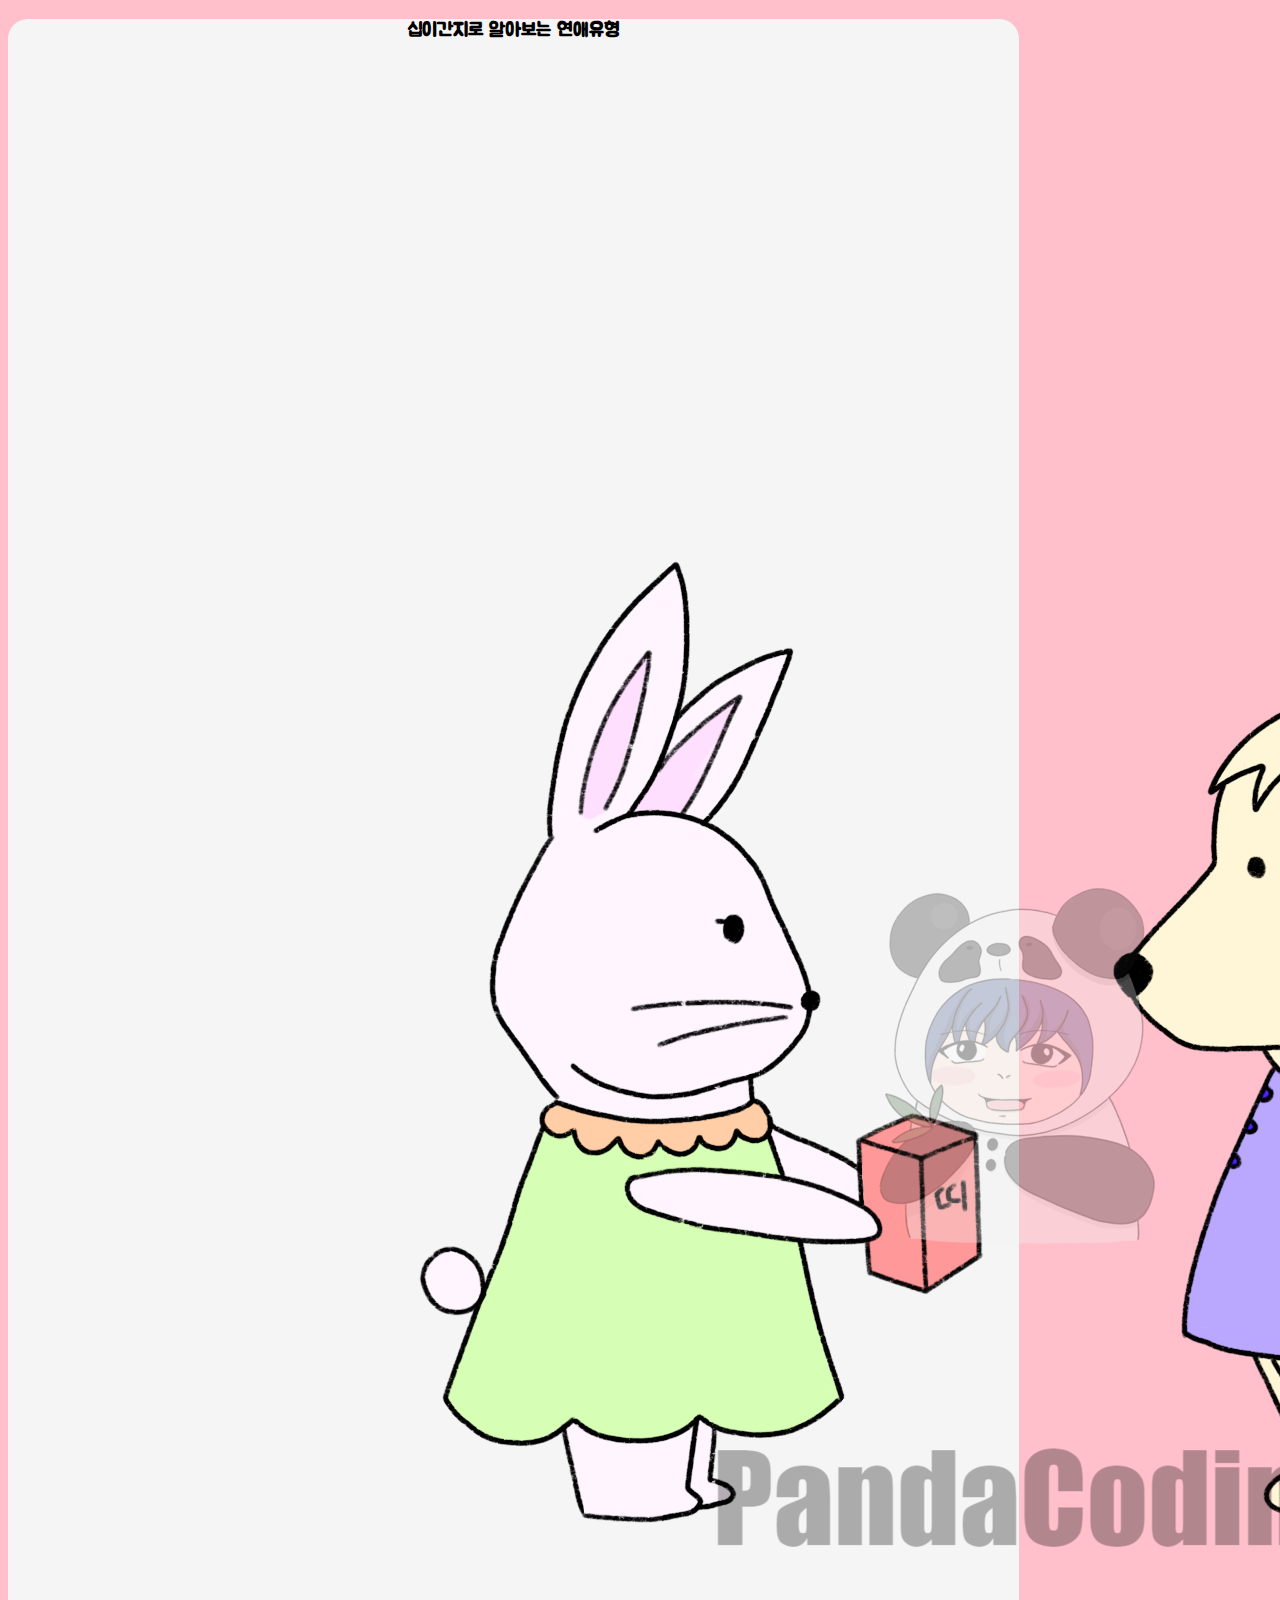
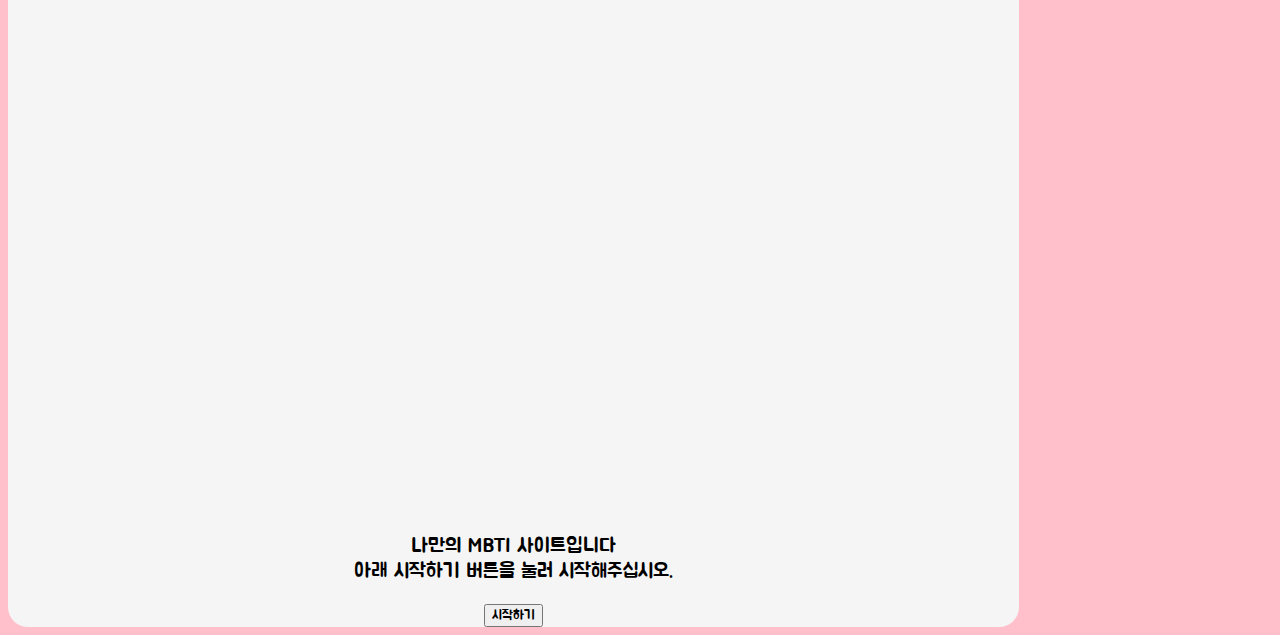
<file: index.html>
<!DOCTYPE html>
<html lang="ko" dir="ltr">

<head>
  <meta charset="utf-8">
  <meta name="viewport" content="width=divice-width, initial-scale=1">
  <meta name="author" content="PandaCoding">
  <meta name="keywords" content="십이간지 연애유형">
  <meta name="description" content="십이간지 연애유형">

  <!-- sns share -->
  <meta property="og:url" content="https://twelvelovetyoe.netlify.app" />
  <meta property="og:title" content="십이간지 연애유형" />
  <meta property="og:type" content="website" />
  <meta property="og:image" content="img/share.png" />
  <meta property="og:description" content="십이간지로 알아보는 연애유형" />

  <!--favicon -->
  <link rel="shortcut icon" href="img/favicon.ico" />
  <link rel="apple-touch-icon-procomposed" href="favicon.ico" />

  <title>십이간지 연애유형</title>
  <link href="https://cdn.jsdelivr.net/npm/bootstrap@5.1.0/dist/css/bootstrap.min.css" rel="stylesheet" integrity="sha384-KyZXEAg3QhqLMpG8r+8fhAXLRk2vvoC2f3B09zVXn8CA5QIVfZOJ3BCsw2P0p/We" crossorigin="anonymous">
  <link rel="preconnect" href="https://fonts.googleapis.com">
  <link rel="preconnect" href="https://fonts.gstatic.com" crossorigin>
  <link href="https://fonts.googleapis.com/css2?family=Jua&display=swap" rel="stylesheet">

  <link rel="stylesheet" href="./css/default.css">
  <link rel="stylesheet" href="./css/main.css">
  <link rel="stylesheet" href="./css/qna.css">
  <link rel="stylesheet" href="./css/animation.css">
  <link rel="stylesheet" href="./css/result.css">

  <script src="https://developers.kakao.com/sdk/js/kakao.js"></script>
  <script>
    Kakao.init('f41b2f2e19b40194816a615328c79061');
    Kakao.isInitialized();
  </script>

</head>

<body>
  <div class="containter">
    <section id="main" class="mx-auto my-5 py-5 px-3">
      <h3>십이간지로 알아보는 연애유형</h3>
      <div class="col-lg-6 col-md-6 col-sm-6 col-12 mx-auto ">
        <img src="./img/main.png" alt="mainImage" class="img-fluid">
      </div>
      <p>
        나만의 MBTI 사이트입니다 <br>
        아래 시작하기 버튼을 눌러 시작해주십시오.
      </p>
      <button type="button" class="btn btn-danger mt-3" onclick="js:begin()">시작하기</button>
    </section>

    <section id="qna">
      <div class="status mx-auto mt-5">
        <div class="statusBar">

        </div>
      </div>
      <div class="qBox my-5 py-3 px-4 mx-auto">

      </div>
      <div class="answerBox">

      </div>
    </section>
    <section id="result" class="mx-auto my-5 py-5 px-3">
      <h3>당신의 결과는?!</h3>
      <div class="resultname">

      </div>
      <div id="resultImg" class="my-3 col-lg-6 col-md-6 col-sm-6 col-12 mx-auto ">

      </div>
      <div class="resultDesc mx-3">

      </div>
      <button type="button" class="kakao mt-3 py-2 px-3" onclick="js:setShare()"> 공유하기 </button>
    </section>
    <script src="./js/data.js" charset="utf-8"></script>
    <script src="./js/start.js" charset="utf-8"></script>
    <script src="./js/share.js" charset="utf-8"></script>
    </script>
  </div>
</body>

</html>
</file>
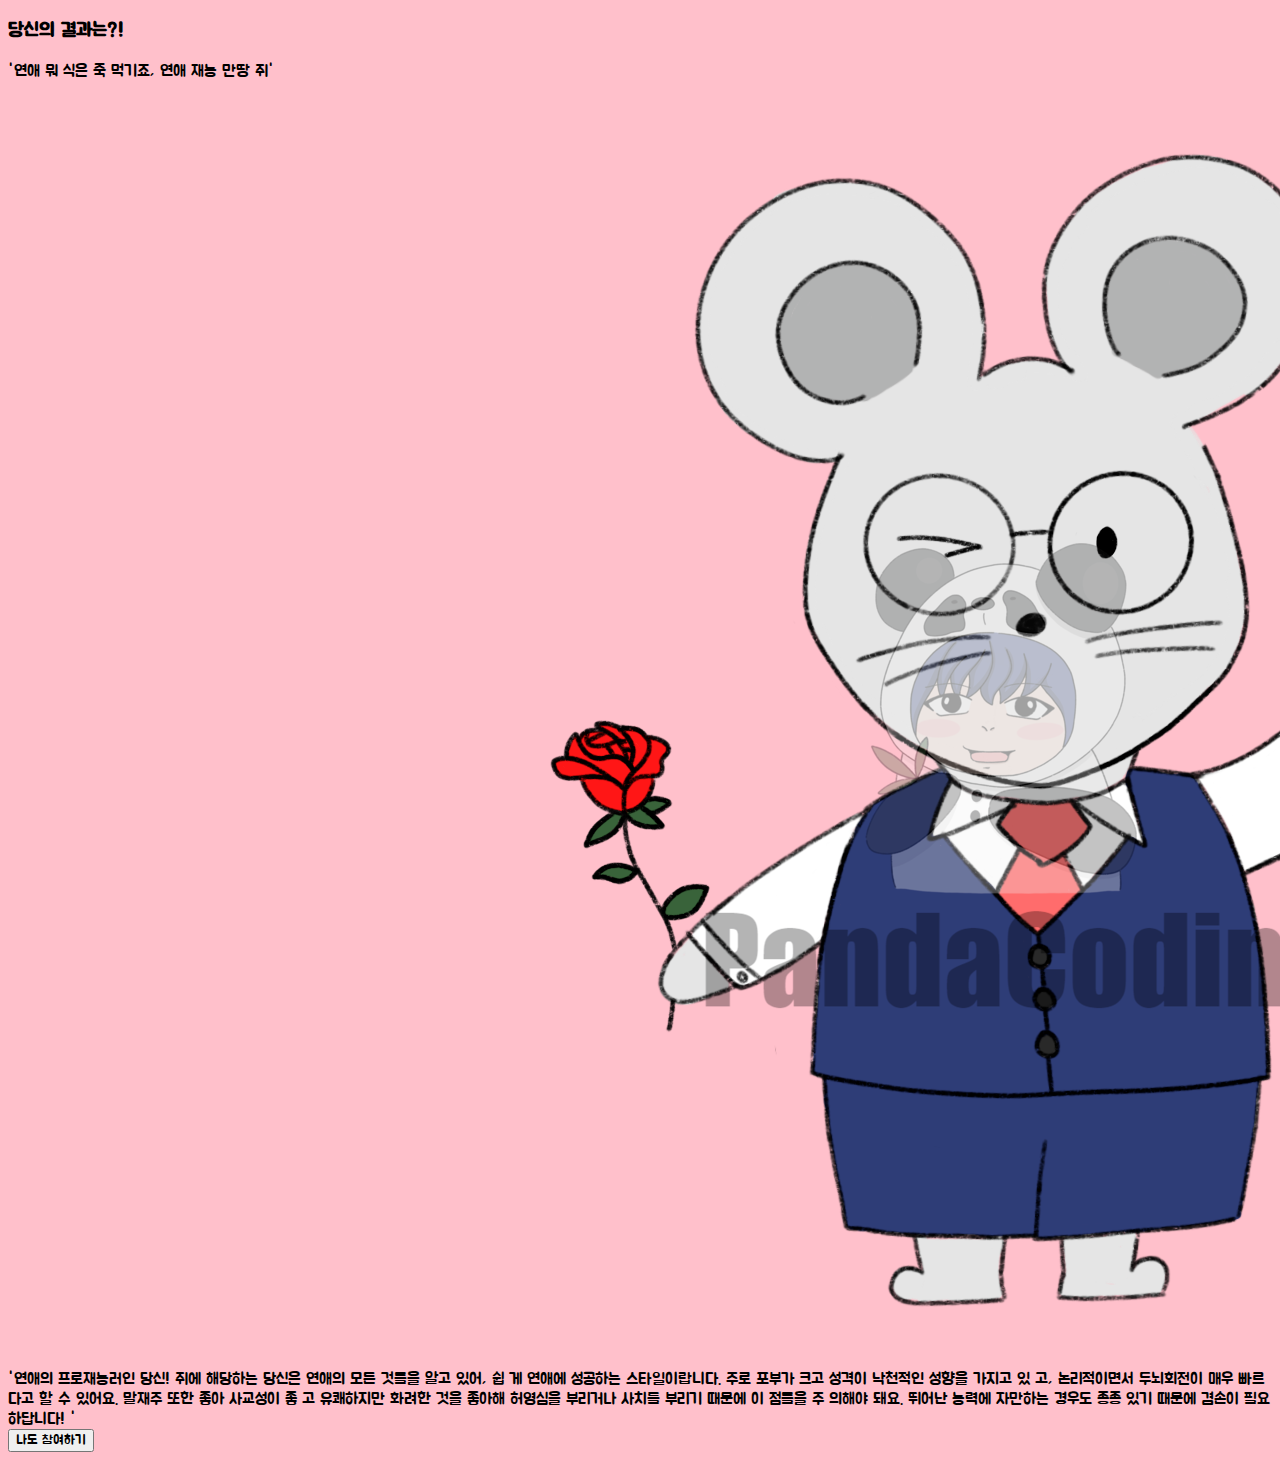
<file: page/result-0.html>
<!DOCTYPE html>
<html lang="ko" dir="ltr">

<head>
  <meta charset="utf-8">
  <meta name="viewport" content="width=divice-width, initial-scale=1">
  <meta name="author" content="PandaCoding">
  <meta name="keywords" content="십이간지 연애유형">
  <meta name="description" content="십이간지 연애유형">

  <!-- sns share -->
  <meta property="og:url" content="https://twelvelovetyoe.netlify.app" />
  <meta property="og:title" content="십이간지 연애유형" />
  <meta property="og:type" content="website" />
  <meta property="og:image" content="../img/share.png" />
  <meta property="og:description" content="십이간지로 알아보는 연애유형" />

  <!--favicon -->
  <link rel="shortcut icon" href="img/favicon.ico" />
  <link rel="apple-touch-icon-procomposed" href="../favicon.ico" />

  <title>십이간지 연애유형</title>
  <link href="https://cdn.jsdelivr.net/npm/bootstrap@5.1.0/dist/css/bootstrap.min.css" rel="stylesheet" integrity="sha384-KyZXEAg3QhqLMpG8r+8fhAXLRk2vvoC2f3B09zVXn8CA5QIVfZOJ3BCsw2P0p/We" crossorigin="anonymous">
  <link rel="preconnect" href="https://fonts.googleapis.com">
  <link rel="preconnect" href="https://fonts.gstatic.com" crossorigin>
  <link href="https://fonts.googleapis.com/css2?family=Jua&display=swap" rel="stylesheet">

  <link rel="stylesheet" href="../css/default.css">
  <link rel="stylesheet" href="../css/result.css">

  <script src="https://developers.kakao.com/sdk/js/kakao.js"></script>
  <script>
    Kakao.init('f41b2f2e19b40194816a615328c79061');
    Kakao.isInitialized();
  </script>

</head>

<body>
  <section id="ShareResult" class="mx-auto my-5 py-5 px-3">
    <h3>당신의 결과는?!</h3>
    <div class="resultname">
      <p>'연애 뭐 식은 죽 먹기죠, 연애 재능 만땅 쥐'</p>
    </div>
    <div id="resultImg" class="my-3 col-lg-6 col-md-6 col-sm-6 col-12 mx-auto ">
      <img src="../img/image-0.png" alt="0" class="img-fluid">
    </div>
    <div class="resultDesc mx-3">
      '연애의 프로재능러인 당신! 쥐에 해당하는 당신은 연애의 모든 것들을 알고 있어, 쉽
      게 연애에 성공하는 스타일이랍니다. 주로 포부가 크고 성격이 낙천적인 성향을 가지고 있
      고, 논리적이면서 두뇌회전이 매우 빠르다고 할 수 있어요. 말재주 또한 좋아 사교성이 좋
      고 유쾌하지만 화려한 것을 좋아해 허영심을 부리거나 사치를 부리기 때문에 이 점들을 주
      의해야 돼요. 뛰어난 능력에 자만하는 경우도 종종 있기 때문에 겸손이 필요하답니다! '
    </div>
    <script type="text/javascript">
      function moveHome(){
        location.htrf = "/index.html";
      }
    </script>
    <button type="button" class="gohome mt-3 py-2 px-3" onclick="js:moveHome()"> 나도 참여하기 </button>
  </section>
</body>

</html>
</file>
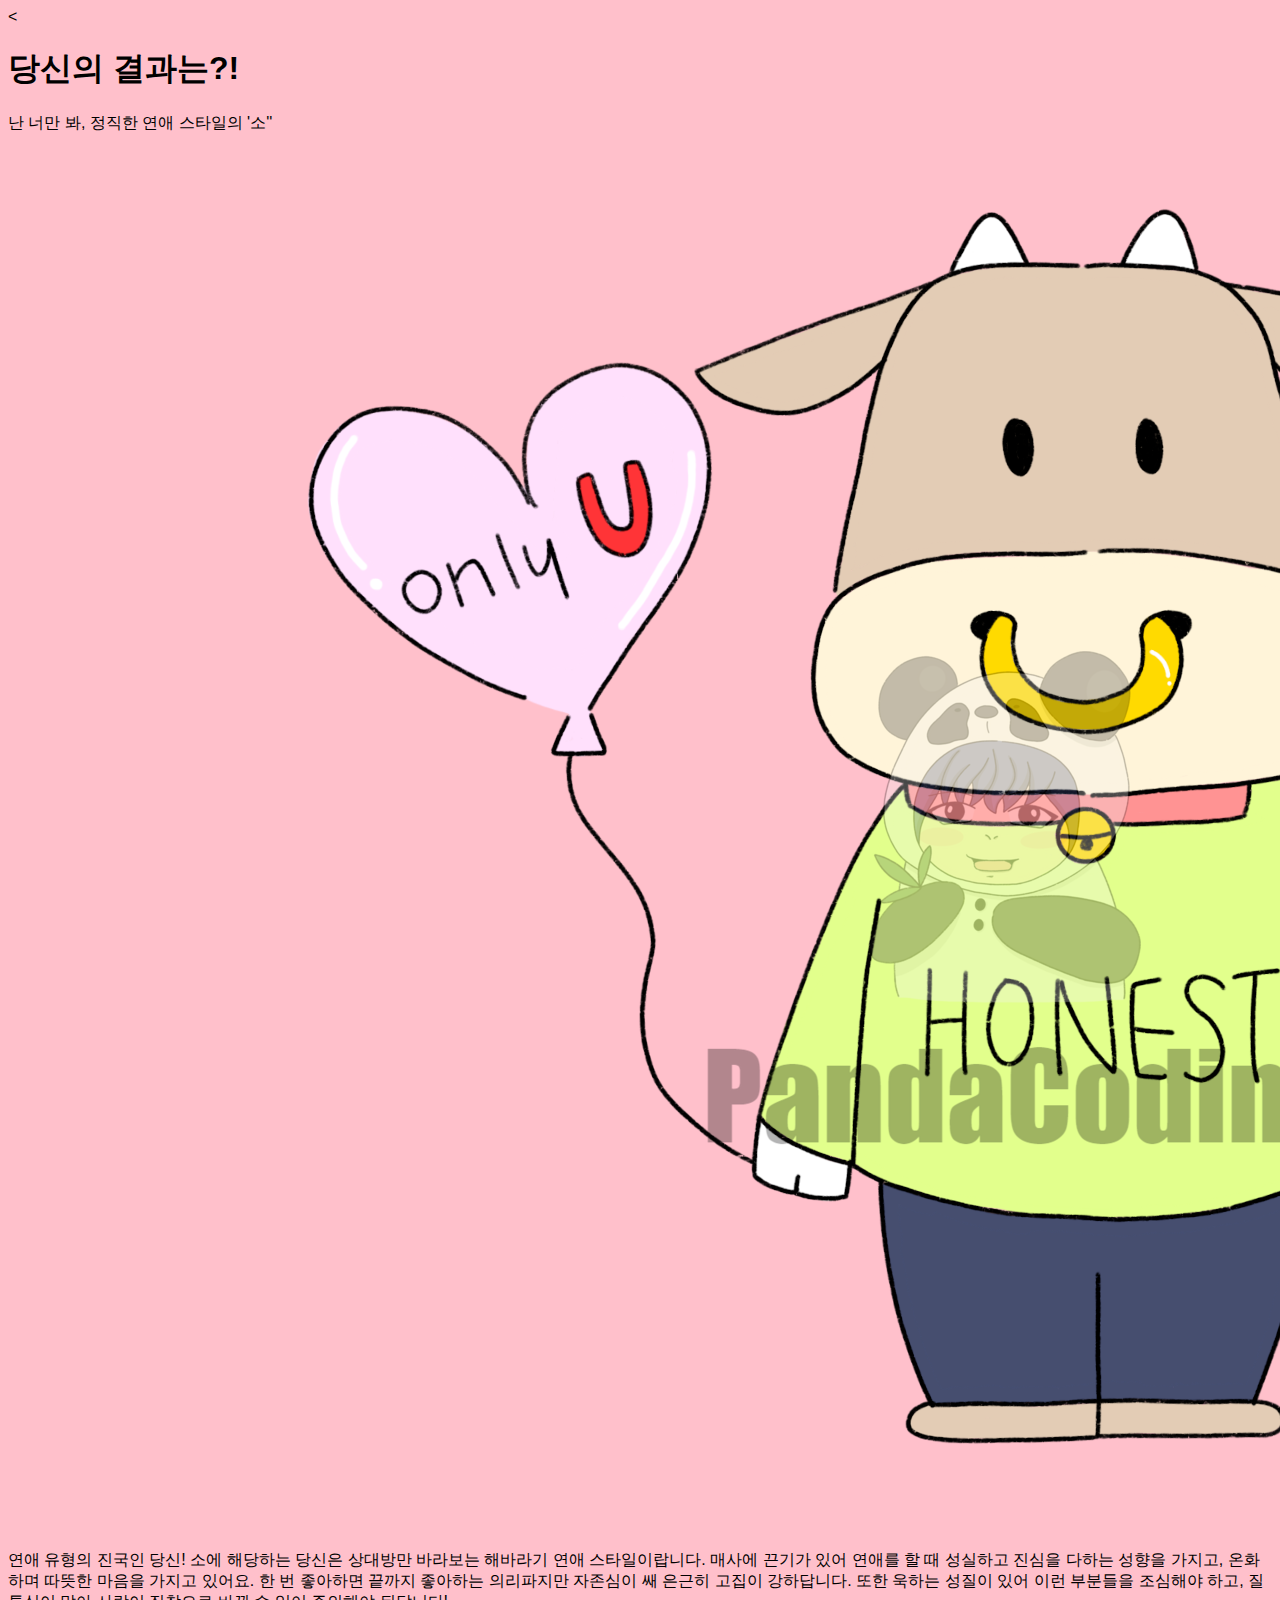
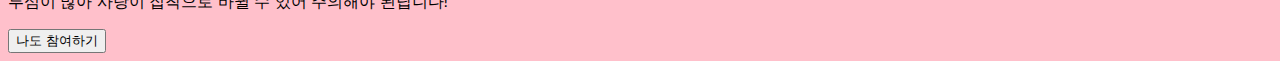
<file: page/result-1.html>
<!DOCTYPE html>
<html lang="ko" dir="ltr">
  <head>
    <  <meta charset="utf-8">
      <meta name="viewport" content="width=device-width, initial-scale=1">
      <meta name="author" content="PandaCoding">
      <meta name="keywords" content="십이간지 연애유형">
      <meta name="description" content="십이간지 연애유형">

      <!-- sns share -->
      <meta property="og:url" content="https://twelvelovetype.netlify.app" />
      <meta property="og:title" content="십이간지 연애유형" />
      <meta property="og:type" content="website" />
      <meta property="og:image" content="../img/share.png" />
      <meta property="og:description" content="십이간지로 알아보는 연애유형" />

      <!--favicon-->
      <link rel="shortcut icon" href="../img/favicon.ico">
      <link rel="apple-touch-icon-precomposed" href="../img/favicon.ico" />

      <title>십이간지 연애유형</title>
      <link href="https://cdn.jsdelivr.net/npm/bootstrap@5.0.0-beta2/dist/css/bootstrap.min.css" rel="stylesheet" integrity="sha384-BmbxuPwQa2lc/FVzBcNJ7UAyJxM6wuqIj61tLrc4wSX0szH/Ev+nYRRuWlolflfl" crossorigin="anonymous">
      <link rel="preconnect" href="https://fonts.gstatic.com">
      <link href="https://fonts.googleapis.com/css2?family=Nanum+Pen+Script&display=swap" rel="stylesheet">
      <link rel="stylesheet" href="../css/default.css">
      <link rel="stylesheet" href="../css/result.css">
  </head>
  <body>
    <section id="shareResult" class="mx-auto my-5 py-5 px-3">
      <h1>당신의 결과는?!</h1>
      <div class="resultname">
        <p>난 너만 봐, 정직한 연애 스타일의 '소''</p>
      </div>
      <div id="resultImg" class="my-3 col-lg-6 col-md-8 col-sm-10 col-12 mx-auto">
        <img src="../img/image-1.png" alt="0" class="img-fluid">
      </div>
      <div class="resultDesc">
        <p>연애 유형의 진국인 당신! 소에 해당하는 당신은 상대방만 바라보는 해바라기 연애 스타일이랍니다. 매사에 끈기가 있어 연애를 할 때 성실하고 진심을 다하는 성향을 가지고, 온화하며 따뜻한 마음을 가지고 있어요. 한 번 좋아하면 끝까지 좋아하는 의리파지만 자존심이 쌔 은근히 고집이 강하답니다. 또한 욱하는 성질이 있어 이런 부분들을 조심해야 하고, 질투심이 많아 사랑이 집착으로 바뀔 수 있어 주의해야 된답니다!</p>
      </div>
      <script type="text/javascript">
        function moveHome(){
          location.href = "/index.html";
        }
      </script>
      <button type="button" class="gohome mt-3 py-2 px-3" onclick="js:moveHome()">나도 참여하기</button>
    </section>
  </body>
</html>
</file>
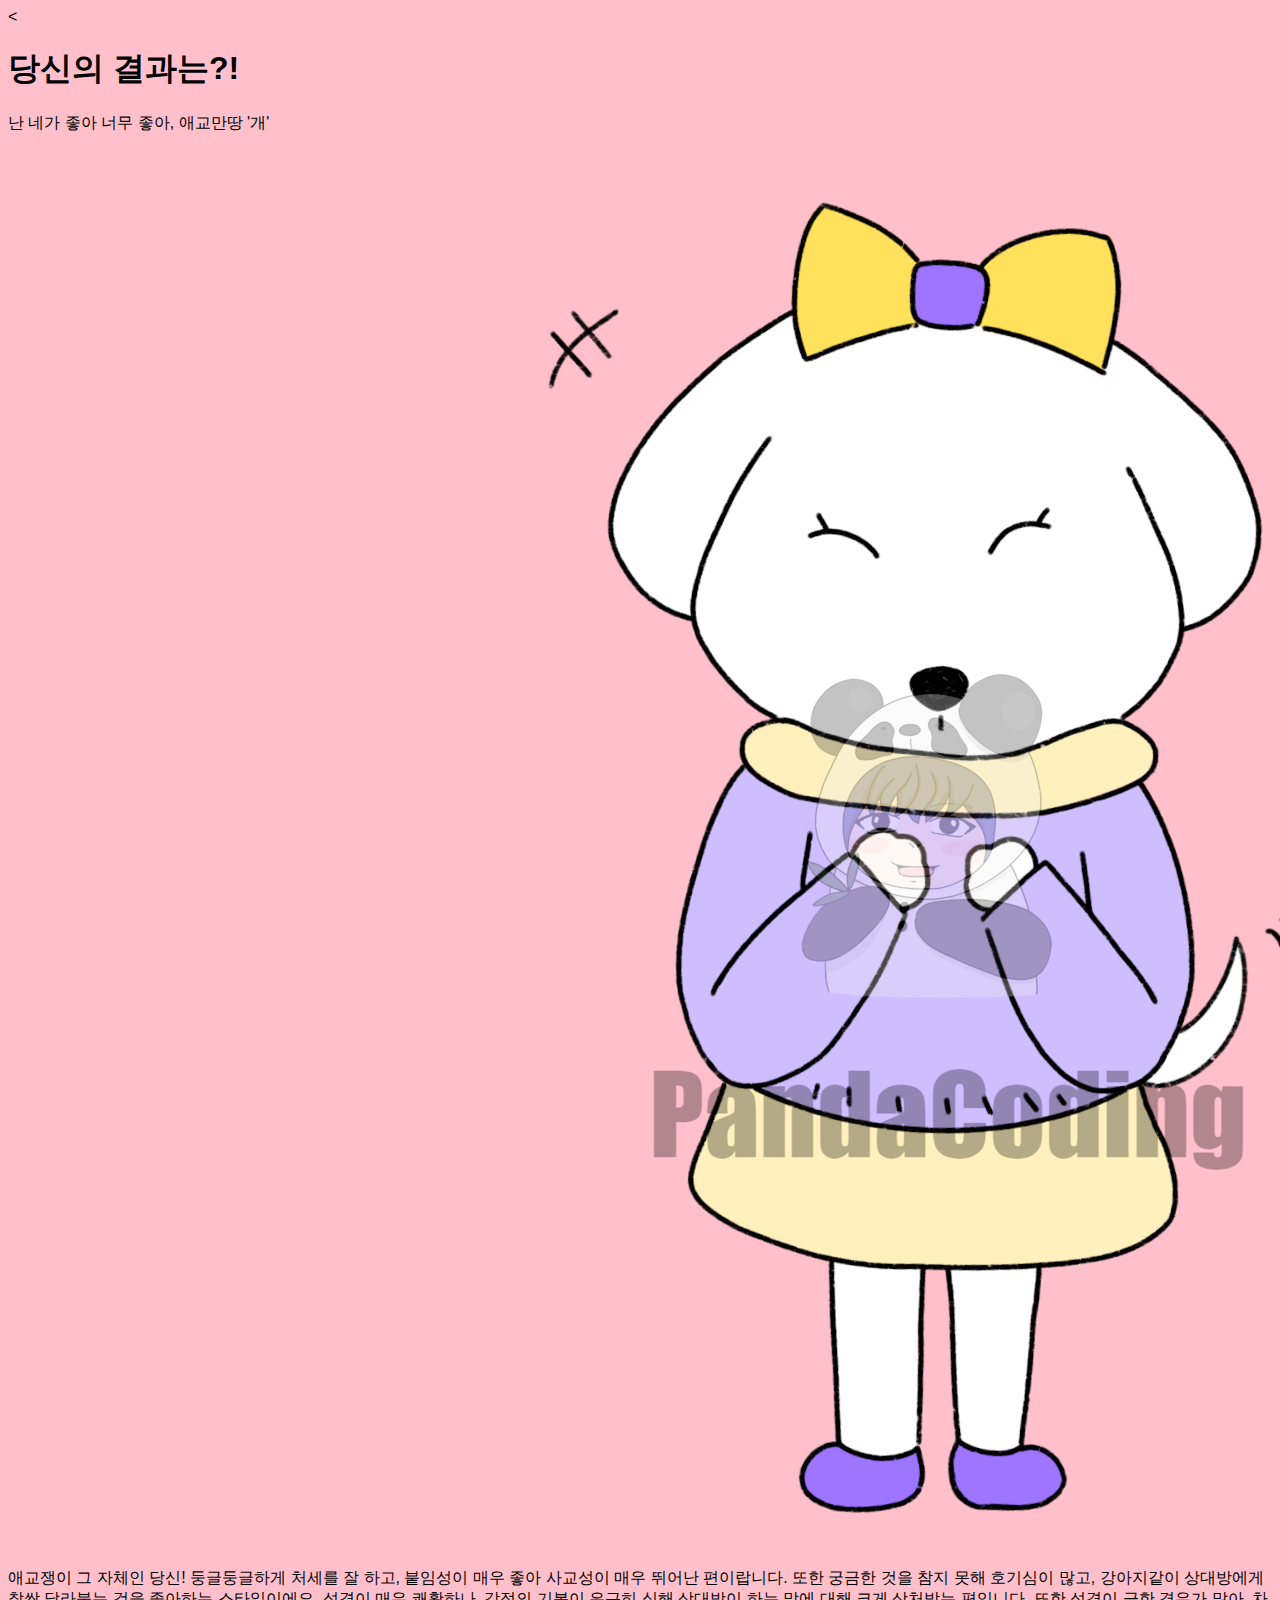
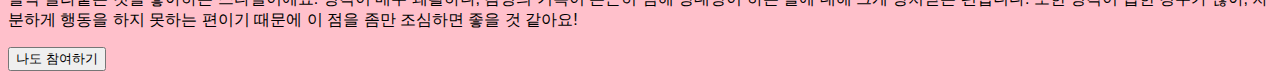
<file: page/result-10.html>
<!DOCTYPE html>
<html lang="ko" dir="ltr">
  <head>
    <  <meta charset="utf-8">
      <meta name="viewport" content="width=device-width, initial-scale=1">
      <meta name="author" content="PandaCoding">
      <meta name="keywords" content="십이간지 연애유형">
      <meta name="description" content="십이간지 연애유형">

      <!-- sns share -->
      <meta property="og:url" content="https://twelvelovetype.netlify.app" />
      <meta property="og:title" content="십이간지 연애유형" />
      <meta property="og:type" content="website" />
      <meta property="og:image" content="../img/share.png" />
      <meta property="og:description" content="십이간지로 알아보는 연애유형" />

      <!--favicon-->
      <link rel="shortcut icon" href="../img/favicon.ico">
      <link rel="apple-touch-icon-precomposed" href="../img/favicon.ico" />

      <title>십이간지 연애유형</title>
      <link href="https://cdn.jsdelivr.net/npm/bootstrap@5.0.0-beta2/dist/css/bootstrap.min.css" rel="stylesheet" integrity="sha384-BmbxuPwQa2lc/FVzBcNJ7UAyJxM6wuqIj61tLrc4wSX0szH/Ev+nYRRuWlolflfl" crossorigin="anonymous">
      <link rel="preconnect" href="https://fonts.gstatic.com">
      <link href="https://fonts.googleapis.com/css2?family=Nanum+Pen+Script&display=swap" rel="stylesheet">
      <link rel="stylesheet" href="../css/default.css">
      <link rel="stylesheet" href="../css/result.css">
  </head>
  <body>
    <section id="shareResult" class="mx-auto my-5 py-5 px-3">
      <h1>당신의 결과는?!</h1>
      <div class="resultname">
        <p>난 네가 좋아 너무 좋아, 애교만땅 '개'</p>
      </div>
      <div id="resultImg" class="my-3 col-lg-6 col-md-8 col-sm-10 col-12 mx-auto">
        <img src="../img/image-10.png" alt="0" class="img-fluid">
      </div>
      <div class="resultDesc">
        <p>애교쟁이 그 자체인 당신! 둥글둥글하게 처세를 잘 하고, 붙임성이 매우 좋아 사교성이 매우 뛰어난 편이랍니다. 또한 궁금한 것을 참지 못해 호기심이 많고, 강아지같이 상대방에게 찰싹 달라붙는 것을 좋아하는 스타일이에요. 성격이 매우 쾌활하나, 감정의 기복이 은근히 심해 상대방이 하는 말에 대해 크게 상처받는 편입니다. 또한 성격이 급한 경우가 많아, 차분하게 행동을 하지 못하는 편이기 때문에 이 점을 좀만 조심하면 좋을 것 같아요!</p>
      </div>
      <script type="text/javascript">
        function moveHome(){
          location.href = "/index.html";
        }
      </script>
      <button type="button" class="gohome mt-3 py-2 px-3" onclick="js:moveHome()">나도 참여하기</button>
    </section>
  </body>
</html>
</file>
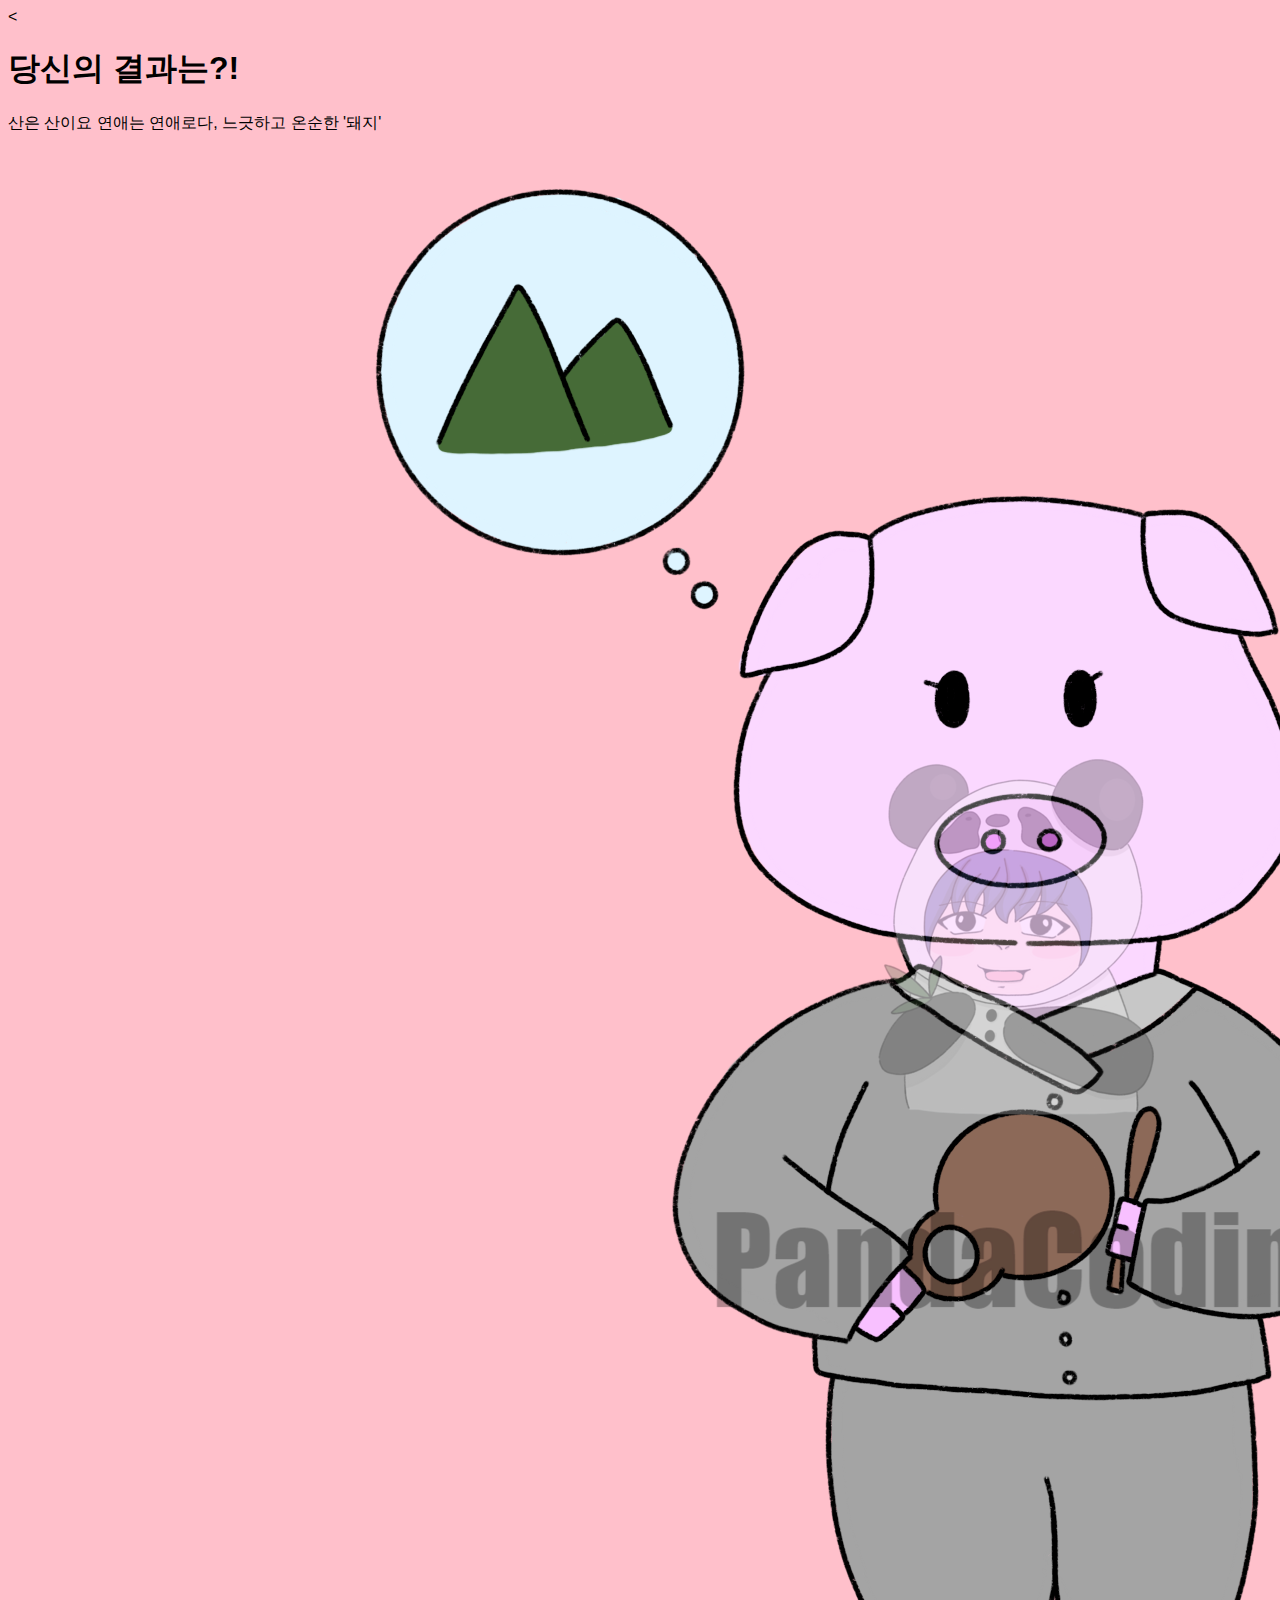
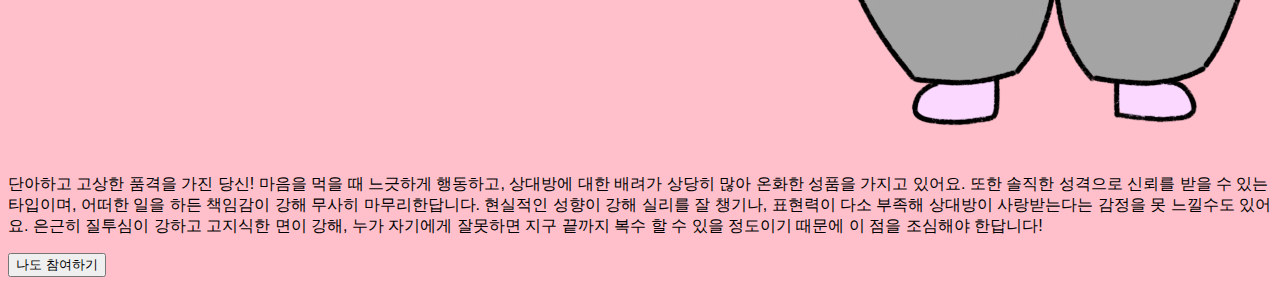
<file: page/result-11.html>
<!DOCTYPE html>
<html lang="ko" dir="ltr">
  <head>
    <  <meta charset="utf-8">
      <meta name="viewport" content="width=device-width, initial-scale=1">
      <meta name="author" content="PandaCoding">
      <meta name="keywords" content="십이간지 연애유형">
      <meta name="description" content="십이간지 연애유형">

      <!-- sns share -->
      <meta property="og:url" content="https://twelvelovetype.netlify.app" />
      <meta property="og:title" content="십이간지 연애유형" />
      <meta property="og:type" content="website" />
      <meta property="og:image" content="../img/share.png" />
      <meta property="og:description" content="십이간지로 알아보는 연애유형" />

      <!--favicon-->
      <link rel="shortcut icon" href="../img/favicon.ico">
      <link rel="apple-touch-icon-precomposed" href="../img/favicon.ico" />

      <title>십이간지 연애유형</title>
      <link href="https://cdn.jsdelivr.net/npm/bootstrap@5.0.0-beta2/dist/css/bootstrap.min.css" rel="stylesheet" integrity="sha384-BmbxuPwQa2lc/FVzBcNJ7UAyJxM6wuqIj61tLrc4wSX0szH/Ev+nYRRuWlolflfl" crossorigin="anonymous">
      <link rel="preconnect" href="https://fonts.gstatic.com">
      <link href="https://fonts.googleapis.com/css2?family=Nanum+Pen+Script&display=swap" rel="stylesheet">
      <link rel="stylesheet" href="../css/default.css">
      <link rel="stylesheet" href="../css/result.css">
  </head>
  <body>
    <section id="shareResult" class="mx-auto my-5 py-5 px-3">
      <h1>당신의 결과는?!</h1>
      <div class="resultname">
        <p>산은 산이요 연애는 연애로다, 느긋하고 온순한 '돼지'</p>
      </div>
      <div id="resultImg" class="my-3 col-lg-6 col-md-8 col-sm-10 col-12 mx-auto">
        <img src="../img/image-11.png" alt="0" class="img-fluid">
      </div>
      <div class="resultDesc">
        <p>단아하고 고상한 품격을 가진 당신! 마음을 먹을 때 느긋하게 행동하고, 상대방에 대한 배려가 상당히 많아 온화한 성품을 가지고 있어요. 또한 솔직한 성격으로 신뢰를 받을 수 있는 타입이며, 어떠한 일을 하든 책임감이 강해 무사히 마무리한답니다. 현실적인 성향이 강해 실리를 잘 챙기나, 표현력이 다소 부족해 상대방이 사랑받는다는 감정을 못 느낄수도 있어요. 은근히 질투심이 강하고 고지식한 면이 강해, 누가 자기에게 잘못하면 지구 끝까지 복수 할 수 있을 정도이기 때문에 이 점을 조심해야 한답니다!</p>
      </div>
      <script type="text/javascript">
        function moveHome(){
          location.href = "/index.html";
        }
      </script>
      <button type="button" class="gohome mt-3 py-2 px-3" onclick="js:moveHome()">나도 참여하기</button>
    </section>
  </body>
</html>
</file>
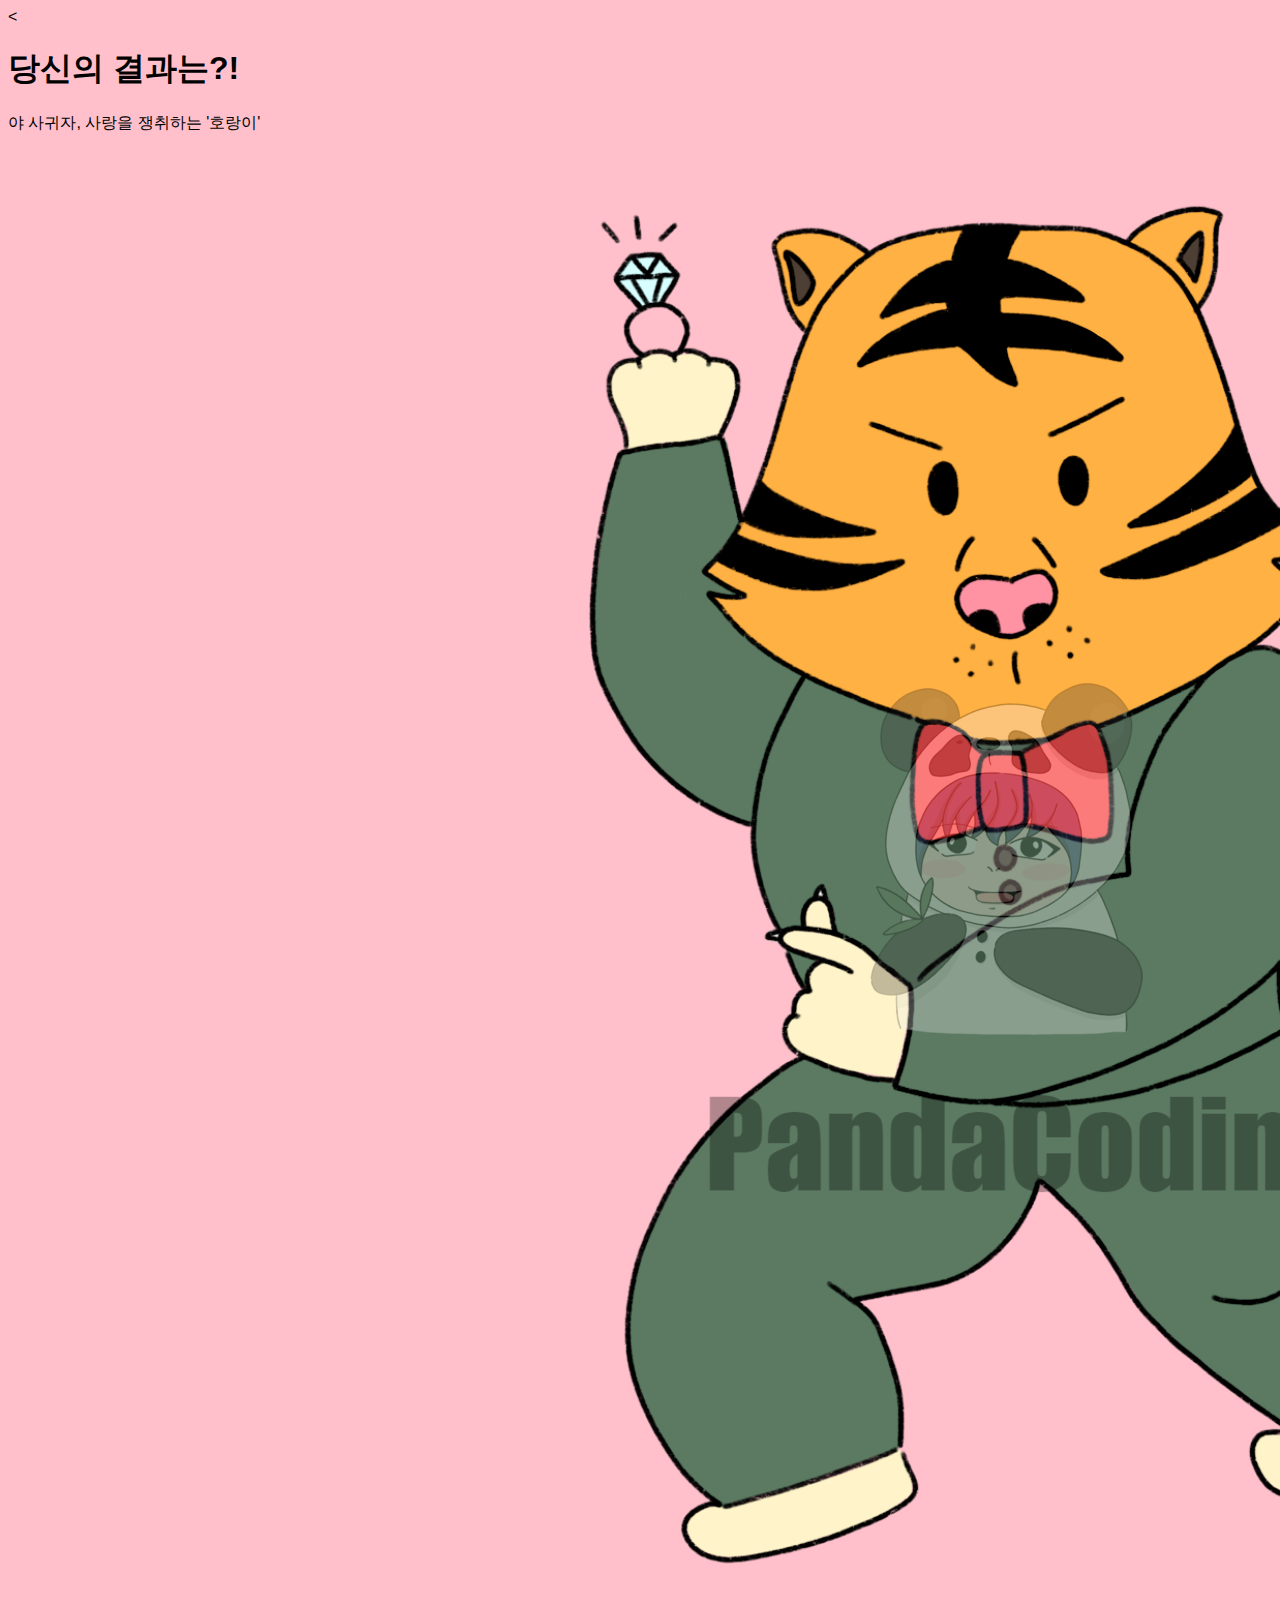
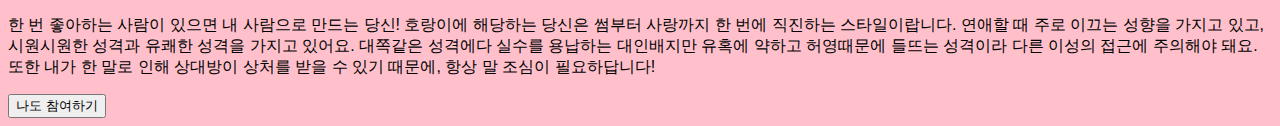
<file: page/result-2.html>
<!DOCTYPE html>
<html lang="ko" dir="ltr">
  <head>
    <  <meta charset="utf-8">
      <meta name="viewport" content="width=device-width, initial-scale=1">
      <meta name="author" content="PandaCoding">
      <meta name="keywords" content="십이간지 연애유형">
      <meta name="description" content="십이간지 연애유형">

      <!-- sns share -->
      <meta property="og:url" content="https://twelvelovetype.netlify.app" />
      <meta property="og:title" content="십이간지 연애유형" />
      <meta property="og:type" content="website" />
      <meta property="og:image" content="../img/share.png" />
      <meta property="og:description" content="십이간지로 알아보는 연애유형" />

      <!--favicon-->
      <link rel="shortcut icon" href="../img/favicon.ico">
      <link rel="apple-touch-icon-precomposed" href="../img/favicon.ico" />

      <title>십이간지 연애유형</title>
      <link href="https://cdn.jsdelivr.net/npm/bootstrap@5.0.0-beta2/dist/css/bootstrap.min.css" rel="stylesheet" integrity="sha384-BmbxuPwQa2lc/FVzBcNJ7UAyJxM6wuqIj61tLrc4wSX0szH/Ev+nYRRuWlolflfl" crossorigin="anonymous">
      <link rel="preconnect" href="https://fonts.gstatic.com">
      <link href="https://fonts.googleapis.com/css2?family=Nanum+Pen+Script&display=swap" rel="stylesheet">
      <link rel="stylesheet" href="../css/default.css">
      <link rel="stylesheet" href="../css/result.css">
  </head>
  <body>
    <section id="shareResult" class="mx-auto my-5 py-5 px-3">
      <h1>당신의 결과는?!</h1>
      <div class="resultname">
        <p>야 사귀자, 사랑을 쟁취하는 '호랑이'</p>
      </div>
      <div id="resultImg" class="my-3 col-lg-6 col-md-8 col-sm-10 col-12 mx-auto">
        <img src="../img/image-2.png" alt="0" class="img-fluid">
      </div>
      <div class="resultDesc">
        <p>한 번 좋아하는 사람이 있으면 내 사람으로 만드는 당신! 호랑이에 해당하는 당신은 썸부터 사랑까지 한 번에 직진하는 스타일이랍니다. 연애할 때 주로 이끄는 성향을 가지고 있고, 시원시원한 성격과 유쾌한 성격을 가지고 있어요. 대쪽같은 성격에다 실수를 용납하는 대인배지만 유혹에 약하고 허영때문에 들뜨는 성격이라 다른 이성의 접근에 주의해야 돼요. 또한 내가 한 말로 인해 상대방이 상처를 받을 수 있기 때문에, 항상 말 조심이 필요하답니다!</p>
      </div>
      <script type="text/javascript">
        function moveHome(){
          location.href = "/index.html";
        }
      </script>
      <button type="button" class="gohome mt-3 py-2 px-3" onclick="js:moveHome()">나도 참여하기</button>
    </section>
  </body>
</html>
</file>
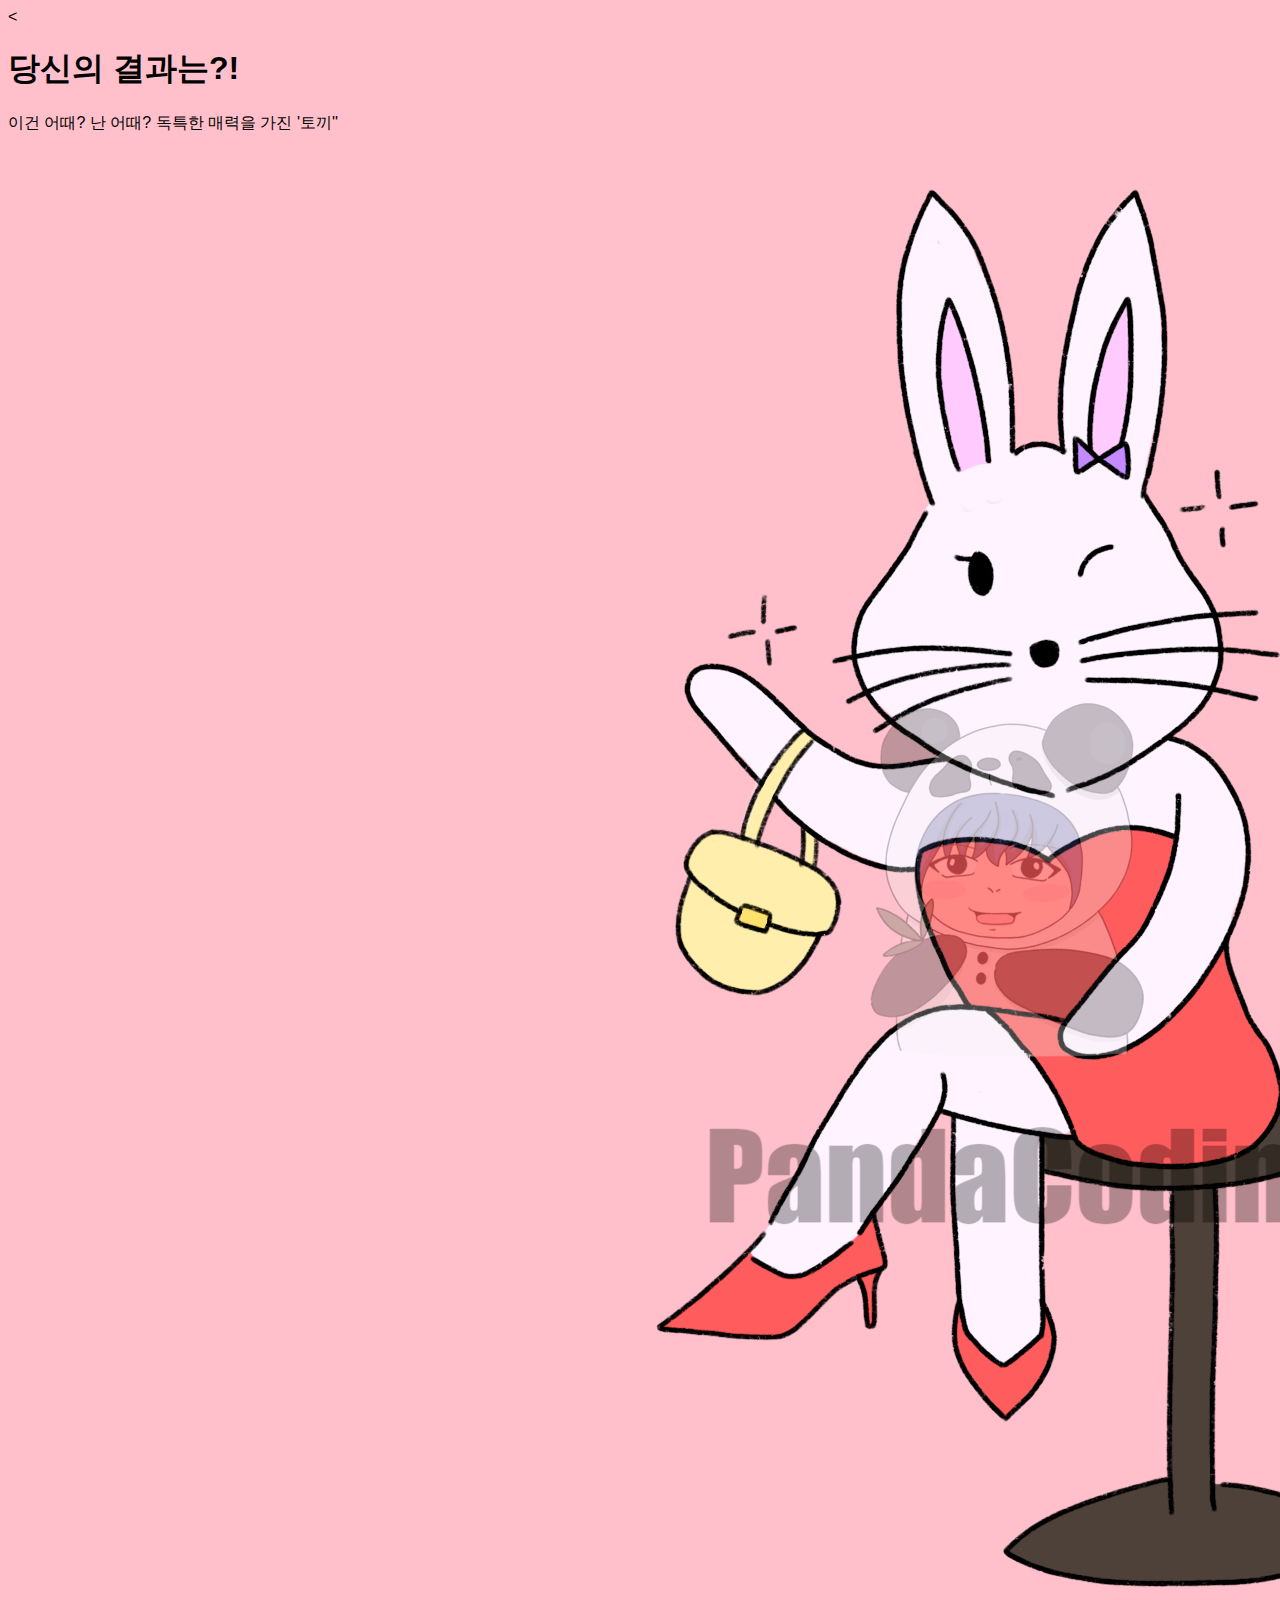
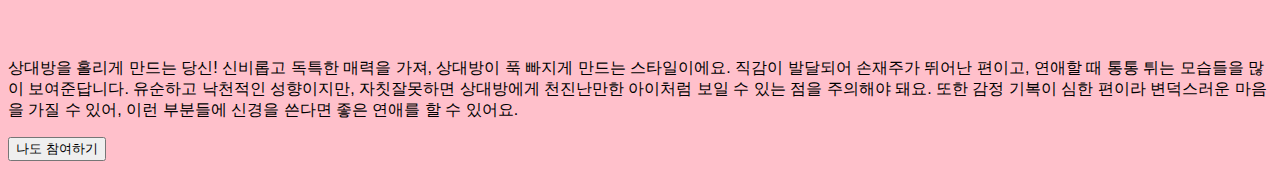
<file: page/result-3.html>
<!DOCTYPE html>
<html lang="ko" dir="ltr">
  <head>
    <  <meta charset="utf-8">
      <meta name="viewport" content="width=device-width, initial-scale=1">
      <meta name="author" content="PandaCoding">
      <meta name="keywords" content="십이간지 연애유형">
      <meta name="description" content="십이간지 연애유형">

      <!-- sns share -->
      <meta property="og:url" content="https://twelvelovetype.netlify.app" />
      <meta property="og:title" content="십이간지 연애유형" />
      <meta property="og:type" content="website" />
      <meta property="og:image" content="../img/share.png" />
      <meta property="og:description" content="십이간지로 알아보는 연애유형" />

      <!--favicon-->
      <link rel="shortcut icon" href="../img/favicon.ico">
      <link rel="apple-touch-icon-precomposed" href="../img/favicon.ico" />

      <title>십이간지 연애유형</title>
      <link href="https://cdn.jsdelivr.net/npm/bootstrap@5.0.0-beta2/dist/css/bootstrap.min.css" rel="stylesheet" integrity="sha384-BmbxuPwQa2lc/FVzBcNJ7UAyJxM6wuqIj61tLrc4wSX0szH/Ev+nYRRuWlolflfl" crossorigin="anonymous">
      <link rel="preconnect" href="https://fonts.gstatic.com">
      <link href="https://fonts.googleapis.com/css2?family=Nanum+Pen+Script&display=swap" rel="stylesheet">
      <link rel="stylesheet" href="../css/default.css">
      <link rel="stylesheet" href="../css/result.css">
  </head>
  <body>
    <section id="shareResult" class="mx-auto my-5 py-5 px-3">
      <h1>당신의 결과는?!</h1>
      <div class="resultname">
        <p>이건 어때? 난 어때? 독특한 매력을 가진 '토끼''</p>
      </div>
      <div id="resultImg" class="my-3 col-lg-6 col-md-8 col-sm-10 col-12 mx-auto">
        <img src="../img/image-3.png" alt="0" class="img-fluid">
      </div>
      <div class="resultDesc">
        <p>상대방을 홀리게 만드는 당신! 신비롭고 독특한 매력을 가져, 상대방이 푹 빠지게 만드는 스타일이에요. 직감이 발달되어 손재주가 뛰어난 편이고, 연애할 때 통통 튀는 모습들을 많이 보여준답니다. 유순하고 낙천적인 성향이지만, 자칫잘못하면 상대방에게 천진난만한 아이처럼 보일 수 있는 점을 주의해야 돼요. 또한 감정 기복이 심한 편이라 변덕스러운 마음을 가질 수 있어, 이런 부분들에 신경을 쓴다면 좋은 연애를 할 수 있어요.</p>
      </div>
      <script type="text/javascript">
        function moveHome(){
          location.href = "/index.html";
        }
      </script>
      <button type="button" class="gohome mt-3 py-2 px-3" onclick="js:moveHome()">나도 참여하기</button>
    </section>
  </body>
</html>
</file>
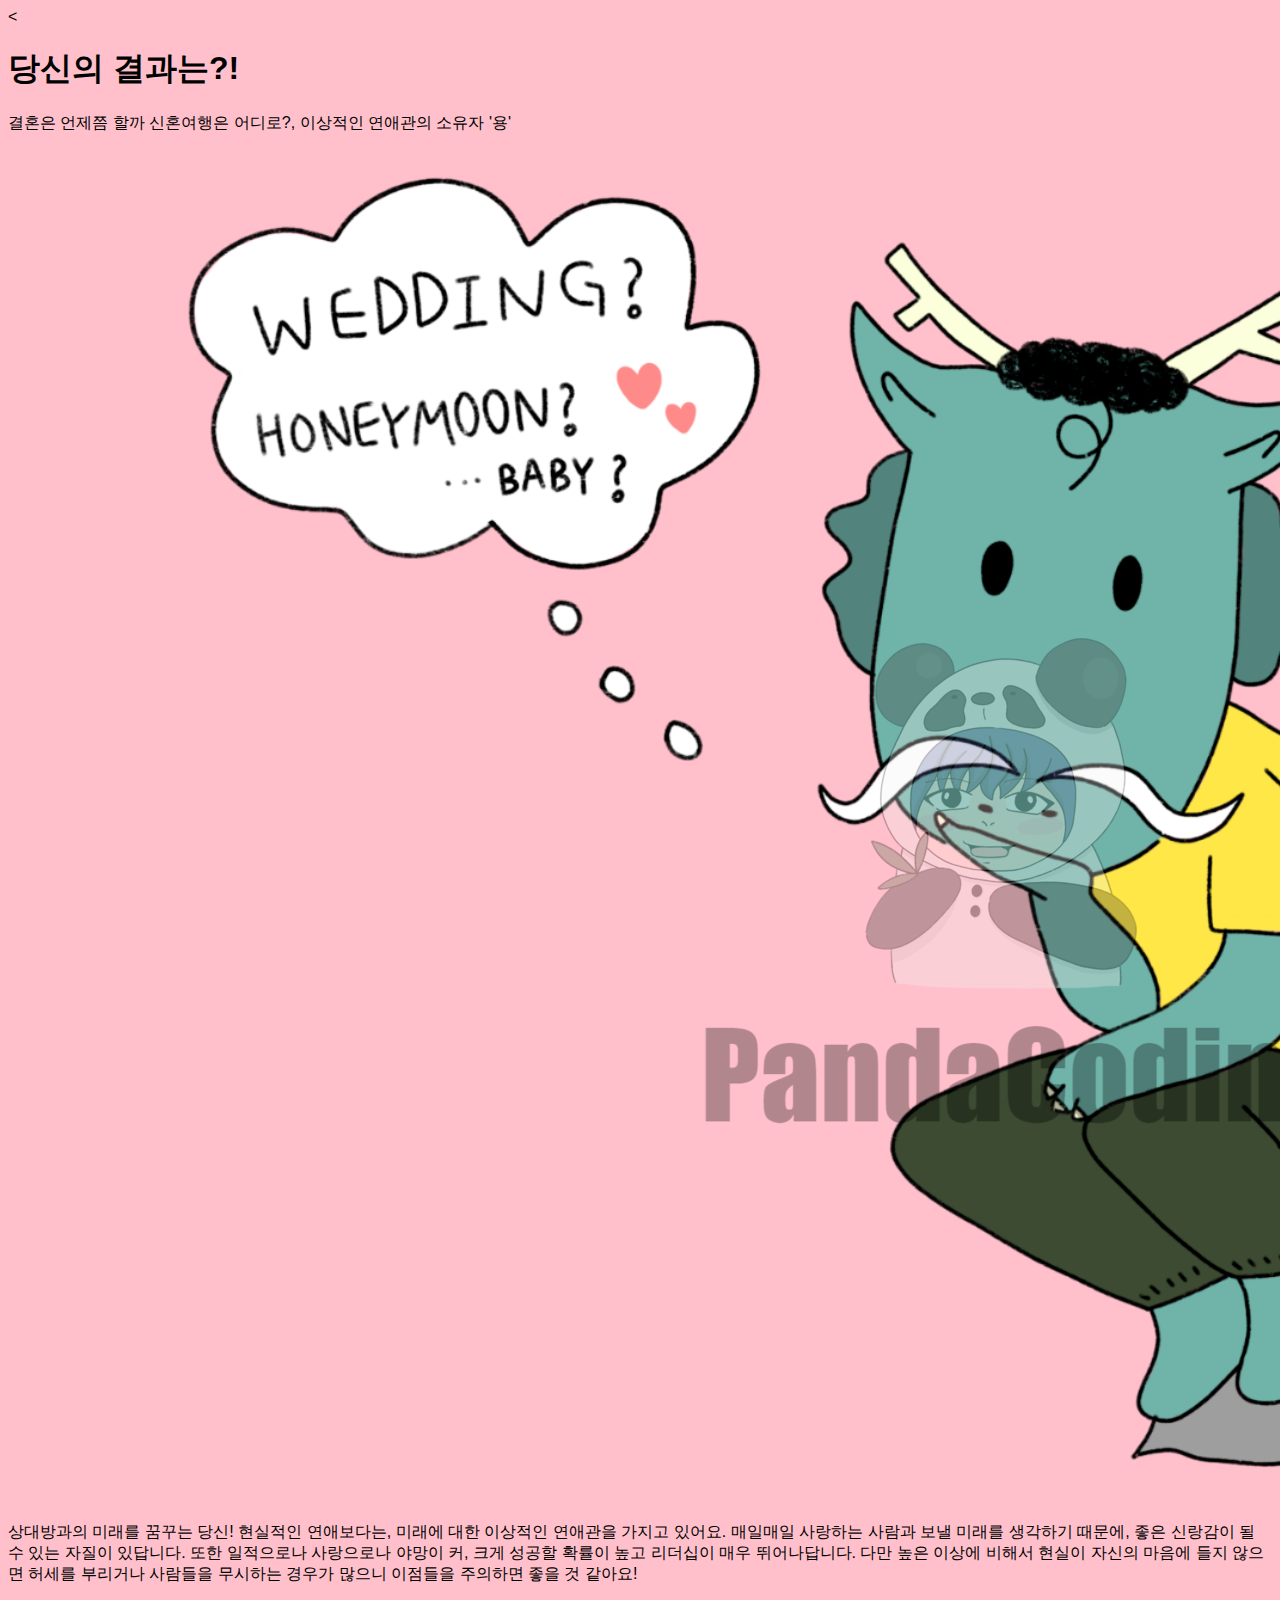
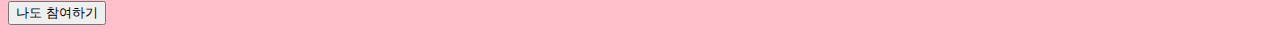
<file: page/result-4.html>
<!DOCTYPE html>
<html lang="ko" dir="ltr">
  <head>
    <  <meta charset="utf-8">
      <meta name="viewport" content="width=device-width, initial-scale=1">
      <meta name="author" content="PandaCoding">
      <meta name="keywords" content="십이간지 연애유형">
      <meta name="description" content="십이간지 연애유형">

      <!-- sns share -->
      <meta property="og:url" content="https://twelvelovetype.netlify.app" />
      <meta property="og:title" content="십이간지 연애유형" />
      <meta property="og:type" content="website" />
      <meta property="og:image" content="../img/share.png" />
      <meta property="og:description" content="십이간지로 알아보는 연애유형" />

      <!--favicon-->
      <link rel="shortcut icon" href="../img/favicon.ico">
      <link rel="apple-touch-icon-precomposed" href="../img/favicon.ico" />

      <title>십이간지 연애유형</title>
      <link href="https://cdn.jsdelivr.net/npm/bootstrap@5.0.0-beta2/dist/css/bootstrap.min.css" rel="stylesheet" integrity="sha384-BmbxuPwQa2lc/FVzBcNJ7UAyJxM6wuqIj61tLrc4wSX0szH/Ev+nYRRuWlolflfl" crossorigin="anonymous">
      <link rel="preconnect" href="https://fonts.gstatic.com">
      <link href="https://fonts.googleapis.com/css2?family=Nanum+Pen+Script&display=swap" rel="stylesheet">
      <link rel="stylesheet" href="../css/default.css">
      <link rel="stylesheet" href="../css/result.css">
  </head>
  <body>
    <section id="shareResult" class="mx-auto my-5 py-5 px-3">
      <h1>당신의 결과는?!</h1>
      <div class="resultname">
        <p>결혼은 언제쯤 할까 신혼여행은 어디로?, 이상적인 연애관의 소유자 '용'</p>
      </div>
      <div id="resultImg" class="my-3 col-lg-6 col-md-8 col-sm-10 col-12 mx-auto">
        <img src="../img/image-4.png" alt="0" class="img-fluid">
      </div>
      <div class="resultDesc">
        <p>상대방과의 미래를 꿈꾸는 당신! 현실적인 연애보다는, 미래에 대한 이상적인 연애관을 가지고 있어요. 매일매일 사랑하는 사람과 보낼 미래를 생각하기 때문에, 좋은 신랑감이 될 수 있는 자질이 있답니다. 또한 일적으로나 사랑으로나 야망이 커, 크게 성공할 확률이 높고 리더십이 매우 뛰어나답니다. 다만 높은 이상에 비해서 현실이 자신의 마음에 들지 않으면 허세를 부리거나 사람들을 무시하는 경우가 많으니 이점들을 주의하면 좋을 것 같아요!</p>
      </div>
      <script type="text/javascript">
        function moveHome(){
          location.href = "/index.html";
        }
      </script>
      <button type="button" class="gohome mt-3 py-2 px-3" onclick="js:moveHome()">나도 참여하기</button>
    </section>
  </body>
</html>
</file>
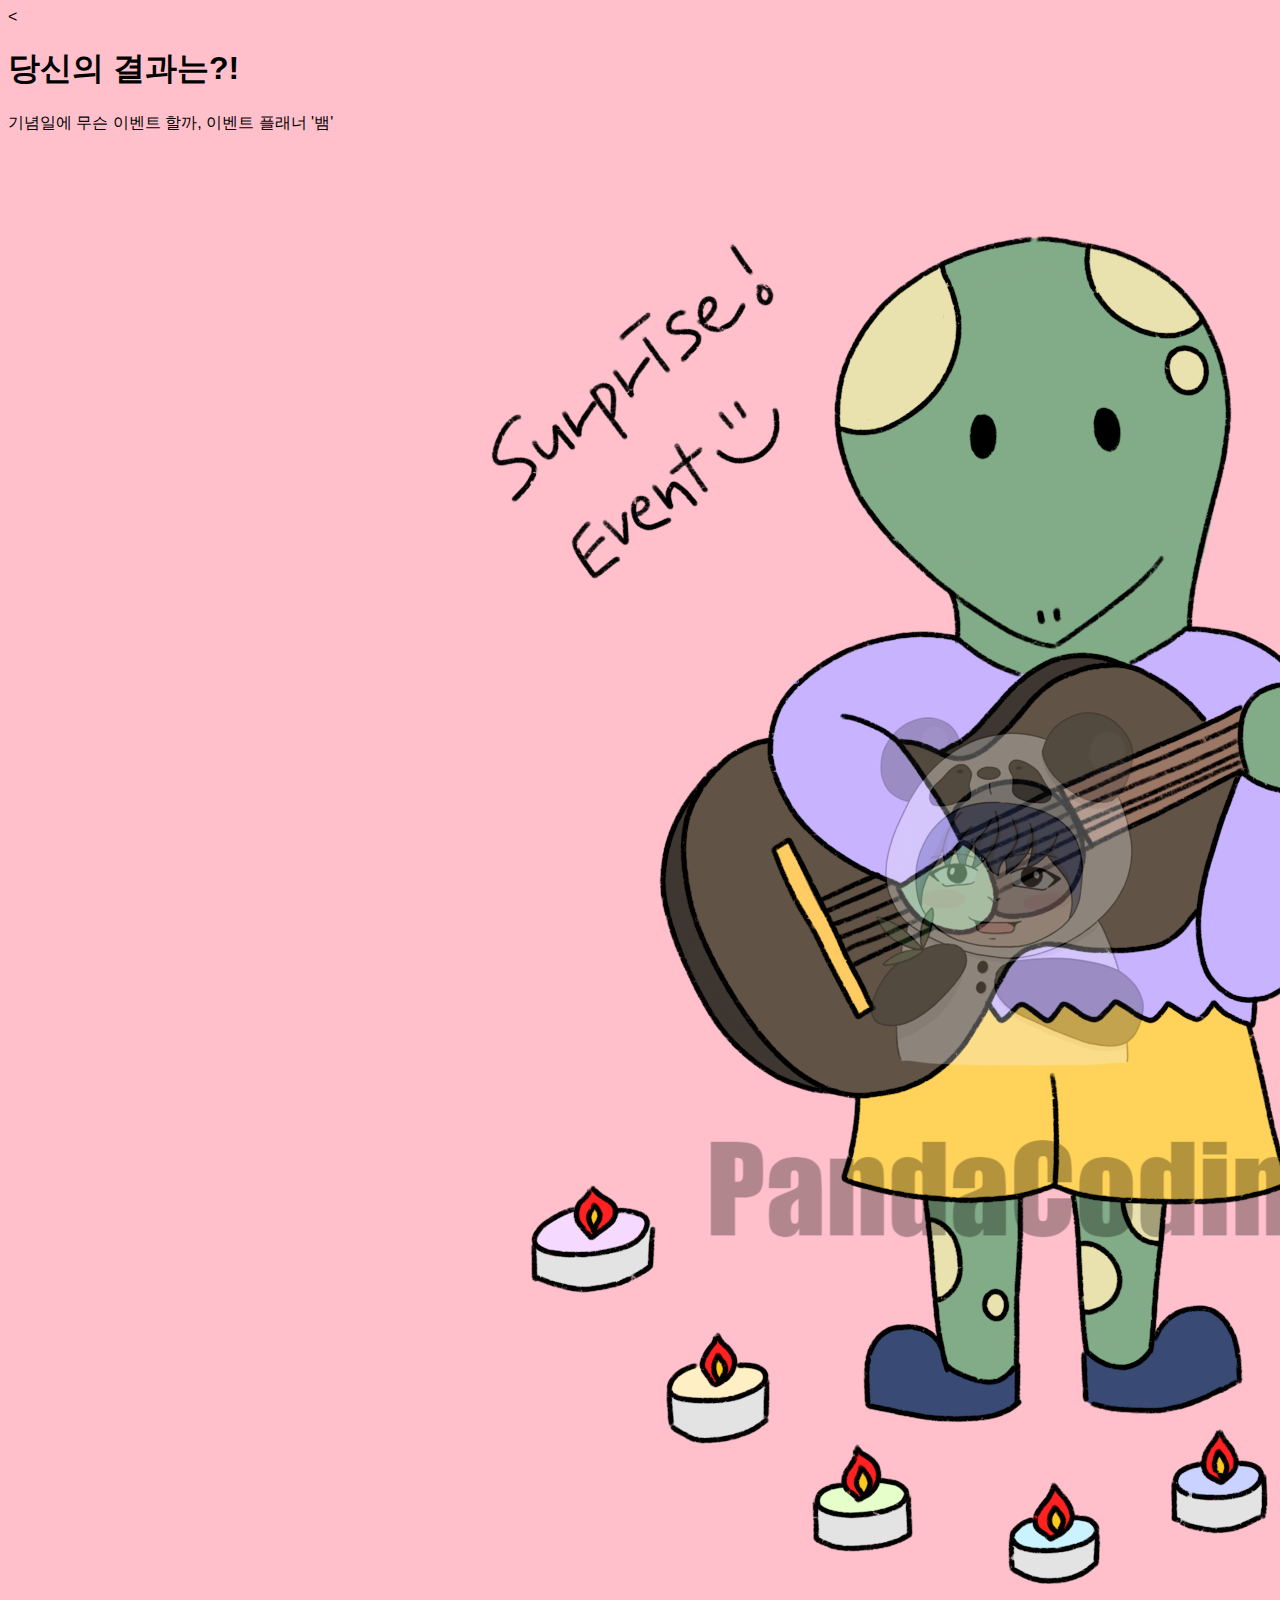
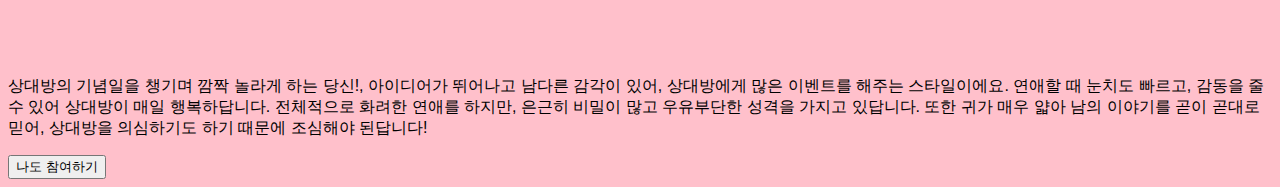
<file: page/result-5.html>
<!DOCTYPE html>
<html lang="ko" dir="ltr">
  <head>
    <  <meta charset="utf-8">
      <meta name="viewport" content="width=device-width, initial-scale=1">
      <meta name="author" content="PandaCoding">
      <meta name="keywords" content="십이간지 연애유형">
      <meta name="description" content="십이간지 연애유형">

      <!-- sns share -->
      <meta property="og:url" content="https://twelvelovetype.netlify.app" />
      <meta property="og:title" content="십이간지 연애유형" />
      <meta property="og:type" content="website" />
      <meta property="og:image" content="../img/share.png" />
      <meta property="og:description" content="십이간지로 알아보는 연애유형" />

      <!--favicon-->
      <link rel="shortcut icon" href="../img/favicon.ico">
      <link rel="apple-touch-icon-precomposed" href="../img/favicon.ico" />

      <title>십이간지 연애유형</title>
      <link href="https://cdn.jsdelivr.net/npm/bootstrap@5.0.0-beta2/dist/css/bootstrap.min.css" rel="stylesheet" integrity="sha384-BmbxuPwQa2lc/FVzBcNJ7UAyJxM6wuqIj61tLrc4wSX0szH/Ev+nYRRuWlolflfl" crossorigin="anonymous">
      <link rel="preconnect" href="https://fonts.gstatic.com">
      <link href="https://fonts.googleapis.com/css2?family=Nanum+Pen+Script&display=swap" rel="stylesheet">
      <link rel="stylesheet" href="../css/default.css">
      <link rel="stylesheet" href="../css/result.css">
  </head>
  <body>
    <section id="shareResult" class="mx-auto my-5 py-5 px-3">
      <h1>당신의 결과는?!</h1>
      <div class="resultname">
        <p>기념일에 무슨 이벤트 할까, 이벤트 플래너 '뱀'</p>
      </div>
      <div id="resultImg" class="my-3 col-lg-6 col-md-8 col-sm-10 col-12 mx-auto">
        <img src="../img/image-5.png" alt="0" class="img-fluid">
      </div>
      <div class="resultDesc">
        <p>상대방의 기념일을 챙기며 깜짝 놀라게 하는 당신!, 아이디어가 뛰어나고 남다른 감각이 있어, 상대방에게 많은 이벤트를 해주는 스타일이에요. 연애할 때 눈치도 빠르고, 감동을 줄 수 있어 상대방이 매일 행복하답니다. 전체적으로 화려한 연애를 하지만, 은근히 비밀이 많고 우유부단한 성격을 가지고 있답니다. 또한 귀가 매우 얇아 남의 이야기를 곧이 곧대로 믿어, 상대방을 의심하기도 하기 때문에 조심해야 된답니다!</p>
      </div>
      <script type="text/javascript">
        function moveHome(){
          location.href = "/index.html";
        }
      </script>
      <button type="button" class="gohome mt-3 py-2 px-3" onclick="js:moveHome()">나도 참여하기</button>
    </section>
  </body>
</html>
</file>
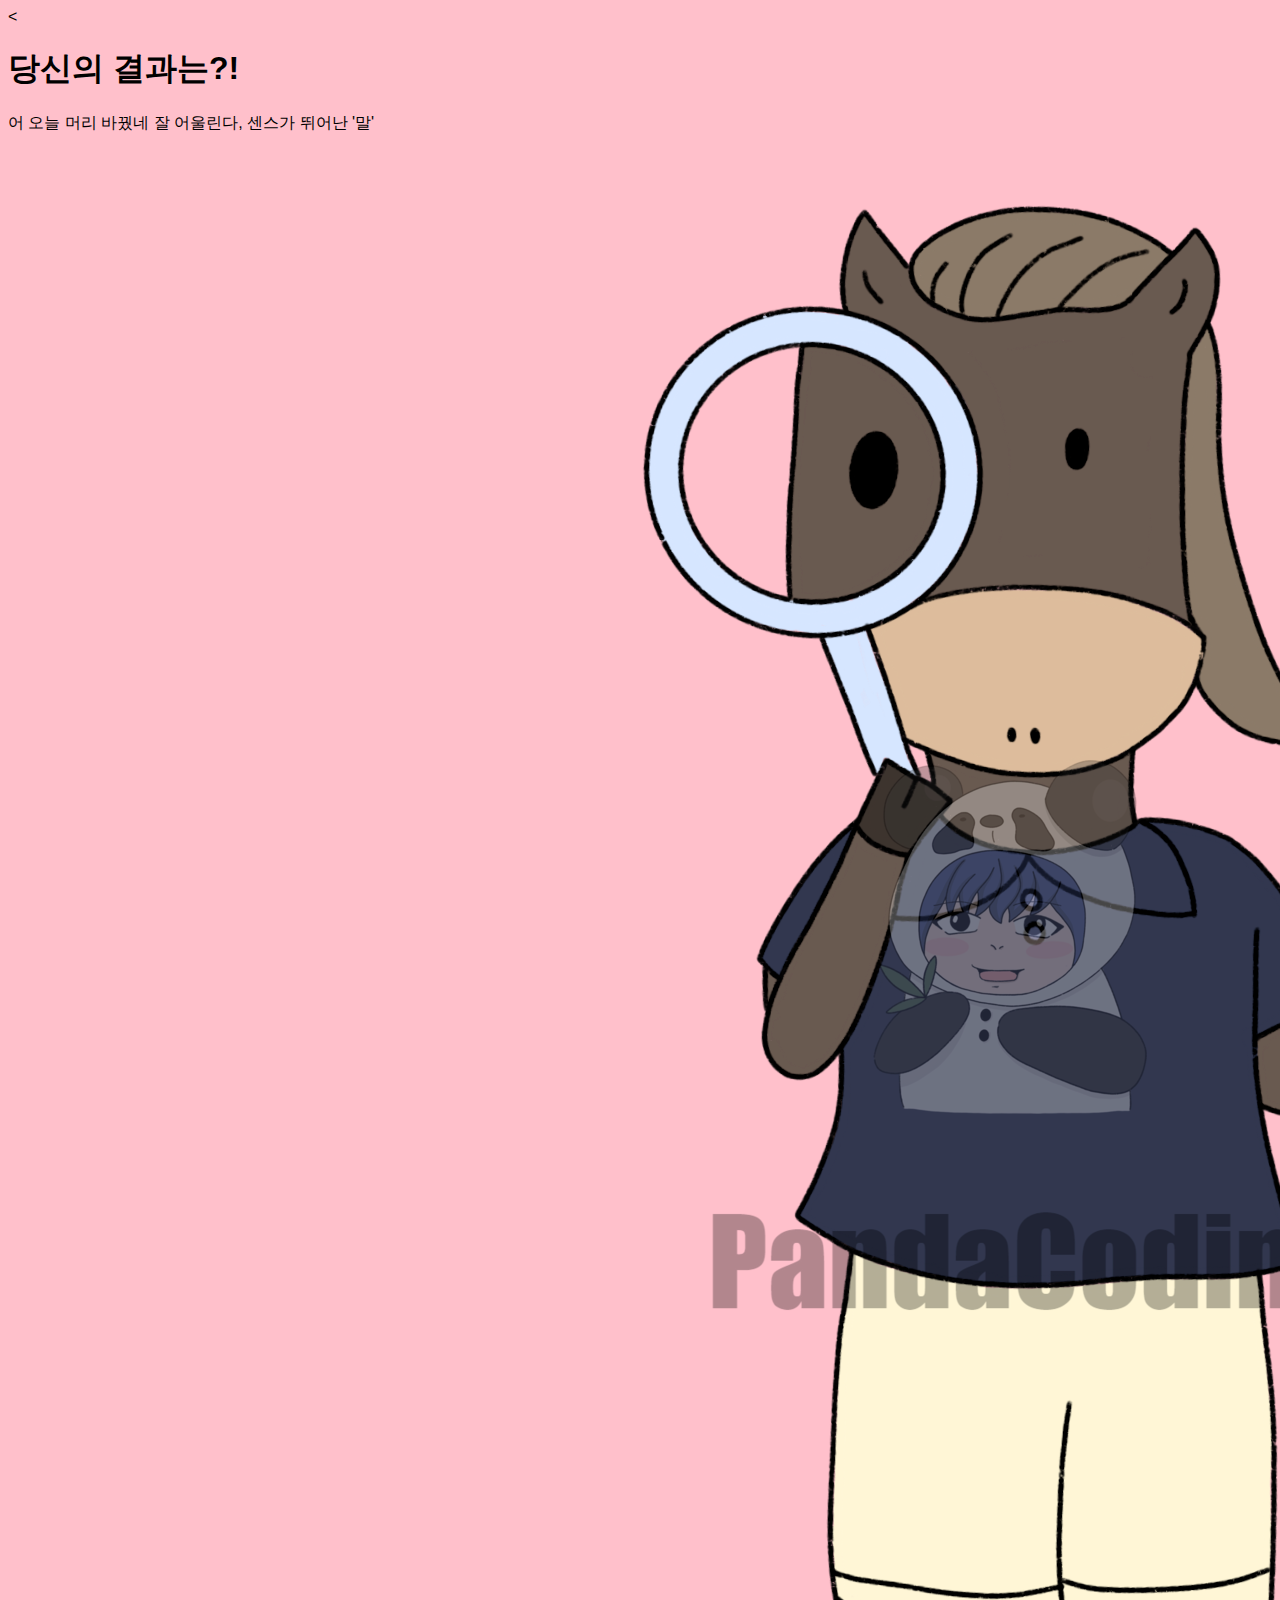
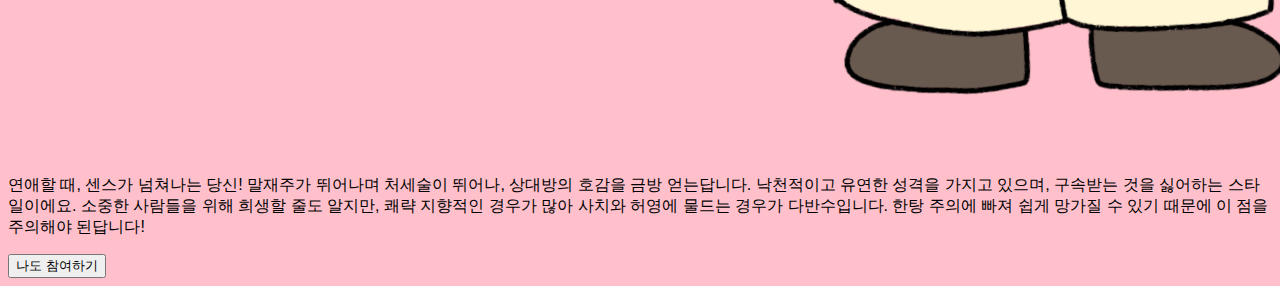
<file: page/result-6.html>
<!DOCTYPE html>
<html lang="ko" dir="ltr">
  <head>
    <  <meta charset="utf-8">
      <meta name="viewport" content="width=device-width, initial-scale=1">
      <meta name="author" content="PandaCoding">
      <meta name="keywords" content="십이간지 연애유형">
      <meta name="description" content="십이간지 연애유형">

      <!-- sns share -->
      <meta property="og:url" content="https://twelvelovetype.netlify.app" />
      <meta property="og:title" content="십이간지 연애유형" />
      <meta property="og:type" content="website" />
      <meta property="og:image" content="../img/share.png" />
      <meta property="og:description" content="십이간지로 알아보는 연애유형" />

      <!--favicon-->
      <link rel="shortcut icon" href="../img/favicon.ico">
      <link rel="apple-touch-icon-precomposed" href="../img/favicon.ico" />

      <title>십이간지 연애유형</title>
      <link href="https://cdn.jsdelivr.net/npm/bootstrap@5.0.0-beta2/dist/css/bootstrap.min.css" rel="stylesheet" integrity="sha384-BmbxuPwQa2lc/FVzBcNJ7UAyJxM6wuqIj61tLrc4wSX0szH/Ev+nYRRuWlolflfl" crossorigin="anonymous">
      <link rel="preconnect" href="https://fonts.gstatic.com">
      <link href="https://fonts.googleapis.com/css2?family=Nanum+Pen+Script&display=swap" rel="stylesheet">
      <link rel="stylesheet" href="../css/default.css">
      <link rel="stylesheet" href="../css/result.css">
  </head>
  <body>
    <section id="shareResult" class="mx-auto my-5 py-5 px-3">
      <h1>당신의 결과는?!</h1>
      <div class="resultname">
        <p>어 오늘 머리 바꿨네 잘 어울린다, 센스가 뛰어난 '말'</p>
      </div>
      <div id="resultImg" class="my-3 col-lg-6 col-md-8 col-sm-10 col-12 mx-auto">
        <img src="../img/image-6.png" alt="0" class="img-fluid">
      </div>
      <div class="resultDesc">
        <p>연애할 때, 센스가 넘쳐나는 당신! 말재주가 뛰어나며 처세술이 뛰어나, 상대방의 호감을 금방 얻는답니다. 낙천적이고 유연한 성격을 가지고 있으며, 구속받는 것을 싫어하는 스타일이에요. 소중한 사람들을 위해 희생할 줄도 알지만, 쾌략 지향적인 경우가 많아 사치와 허영에 물드는 경우가 다반수입니다. 한탕 주의에 빠져 쉽게 망가질 수 있기 때문에 이 점을 주의해야 된답니다!</p>
      </div>
      <script type="text/javascript">
        function moveHome(){
          location.href = "/index.html";
        }
      </script>
      <button type="button" class="gohome mt-3 py-2 px-3" onclick="js:moveHome()">나도 참여하기</button>
    </section>
  </body>
</html>
</file>
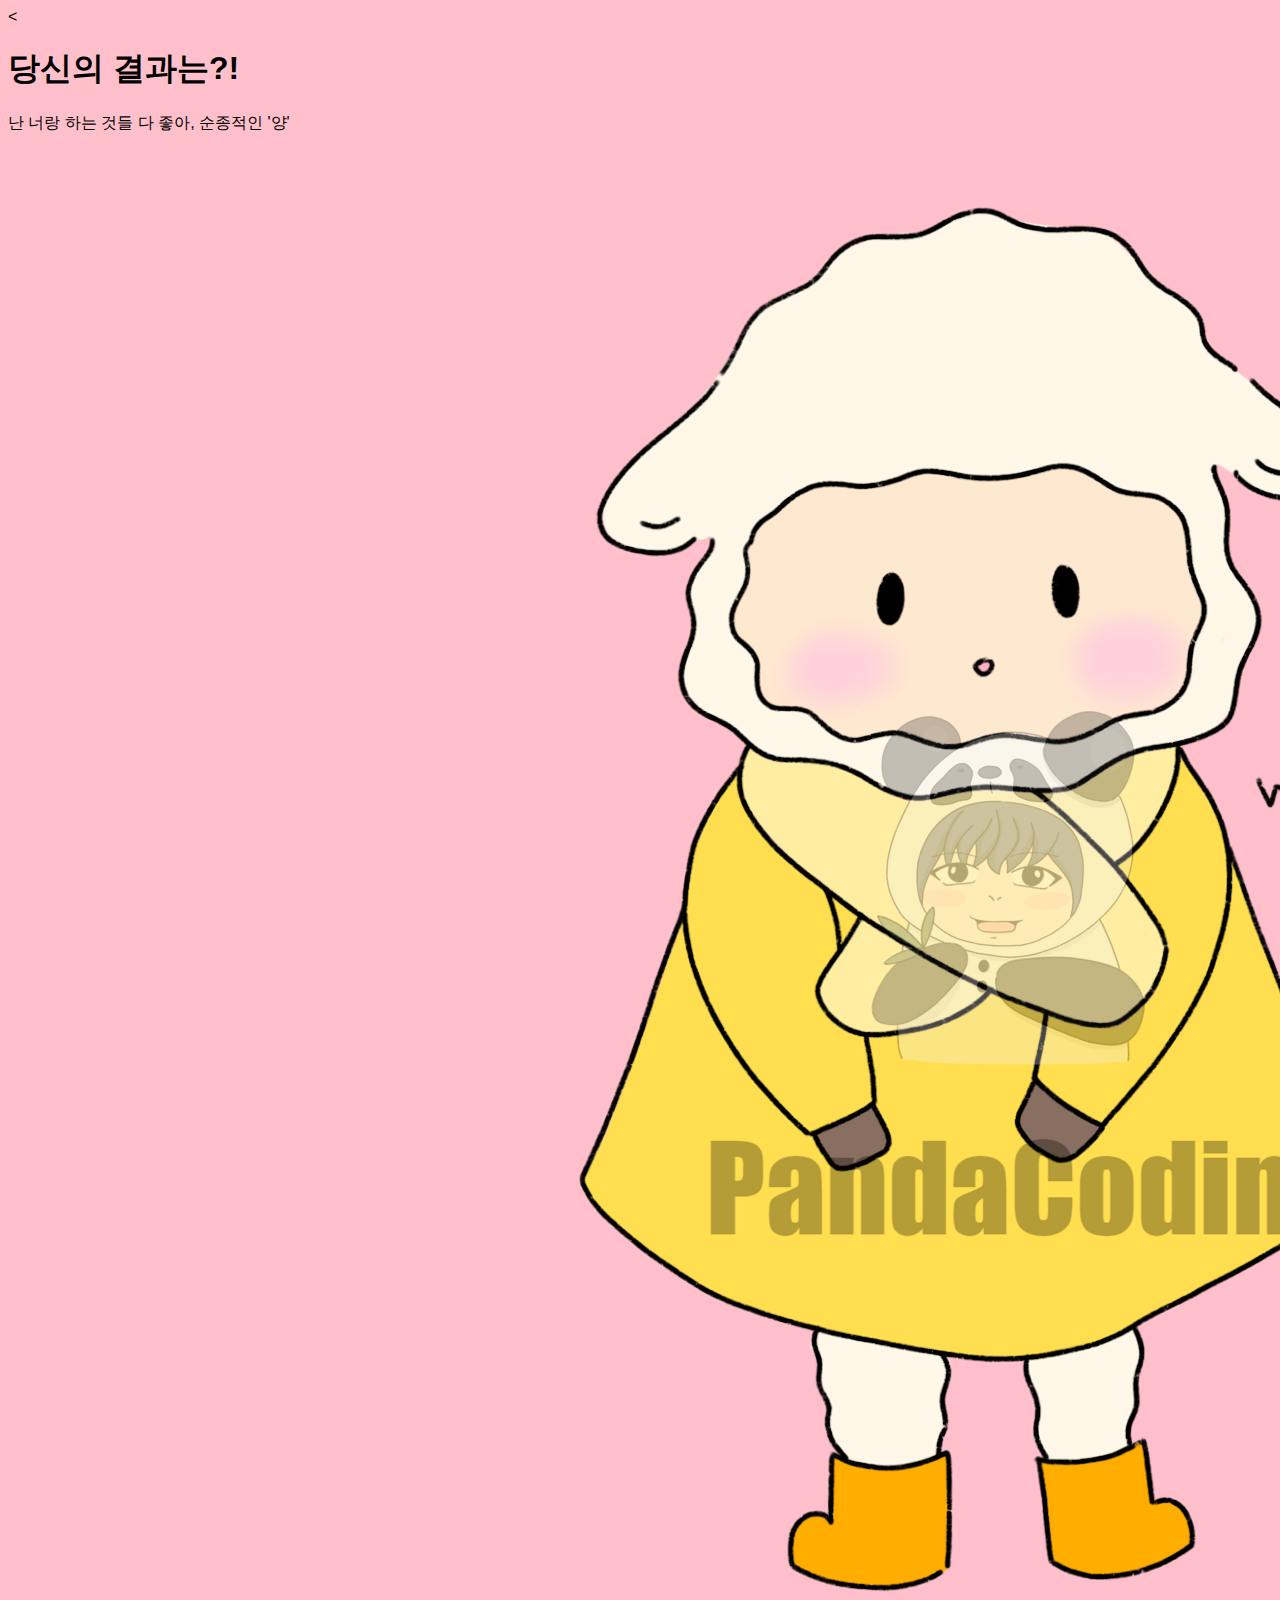
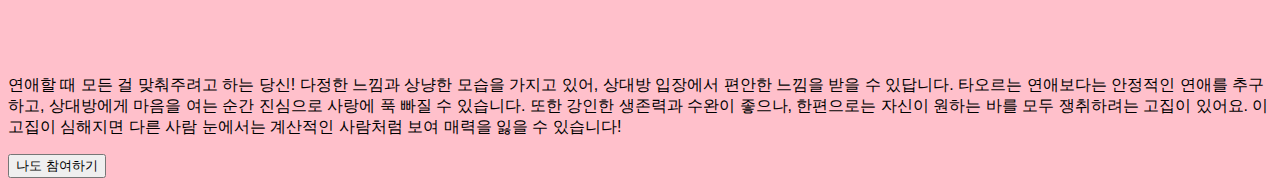
<file: page/result-7.html>
<!DOCTYPE html>
<html lang="ko" dir="ltr">
  <head>
    <  <meta charset="utf-8">
      <meta name="viewport" content="width=device-width, initial-scale=1">
      <meta name="author" content="PandaCoding">
      <meta name="keywords" content="십이간지 연애유형">
      <meta name="description" content="십이간지 연애유형">

      <!-- sns share -->
      <meta property="og:url" content="https://twelvelovetype.netlify.app" />
      <meta property="og:title" content="십이간지 연애유형" />
      <meta property="og:type" content="website" />
      <meta property="og:image" content="../img/share.png" />
      <meta property="og:description" content="십이간지로 알아보는 연애유형" />

      <!--favicon-->
      <link rel="shortcut icon" href="../img/favicon.ico">
      <link rel="apple-touch-icon-precomposed" href="../img/favicon.ico" />

      <title>십이간지 연애유형</title>
      <link href="https://cdn.jsdelivr.net/npm/bootstrap@5.0.0-beta2/dist/css/bootstrap.min.css" rel="stylesheet" integrity="sha384-BmbxuPwQa2lc/FVzBcNJ7UAyJxM6wuqIj61tLrc4wSX0szH/Ev+nYRRuWlolflfl" crossorigin="anonymous">
      <link rel="preconnect" href="https://fonts.gstatic.com">
      <link href="https://fonts.googleapis.com/css2?family=Nanum+Pen+Script&display=swap" rel="stylesheet">
      <link rel="stylesheet" href="../css/default.css">
      <link rel="stylesheet" href="../css/result.css">
  </head>
  <body>
    <section id="shareResult" class="mx-auto my-5 py-5 px-3">
      <h1>당신의 결과는?!</h1>
      <div class="resultname">
        <p>난 너랑 하는 것들 다 좋아, 순종적인 '양'</p>
      </div>
      <div id="resultImg" class="my-3 col-lg-6 col-md-8 col-sm-10 col-12 mx-auto">
        <img src="../img/image-7.png" alt="0" class="img-fluid">
      </div>
      <div class="resultDesc">
        <p>연애할 때 모든 걸 맞춰주려고 하는 당신! 다정한 느낌과 상냥한 모습을 가지고 있어, 상대방 입장에서 편안한 느낌을 받을 수 있답니다. 타오르는 연애보다는 안정적인 연애를 추구하고, 상대방에게 마음을 여는 순간 진심으로 사랑에 푹 빠질 수 있습니다. 또한 강인한 생존력과 수완이 좋으나, 한편으로는 자신이 원하는 바를 모두 쟁취하려는 고집이 있어요. 이 고집이 심해지면 다른 사람 눈에서는 계산적인 사람처럼 보여 매력을 잃을 수 있습니다!</p>
      </div>
      <script type="text/javascript">
        function moveHome(){
          location.href = "/index.html";
        }
      </script>
      <button type="button" class="gohome mt-3 py-2 px-3" onclick="js:moveHome()">나도 참여하기</button>
    </section>
  </body>
</html>
</file>
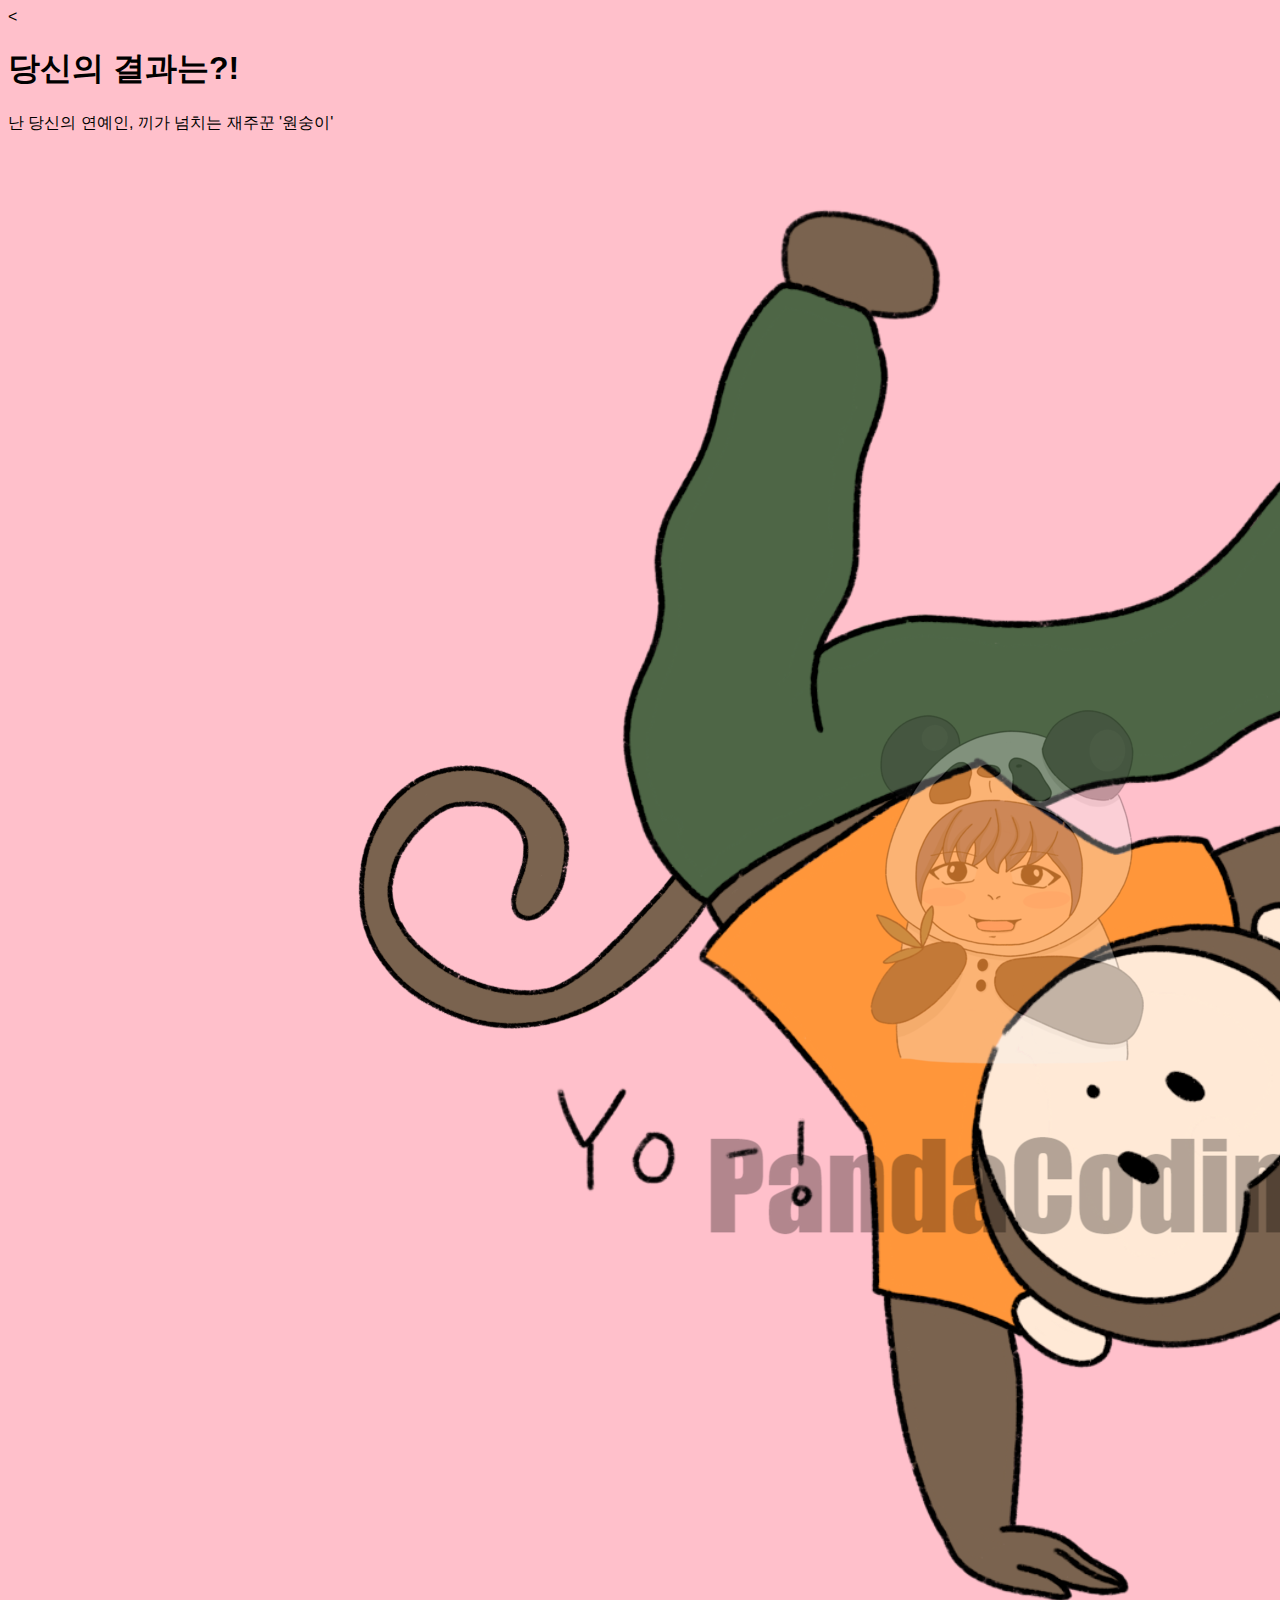
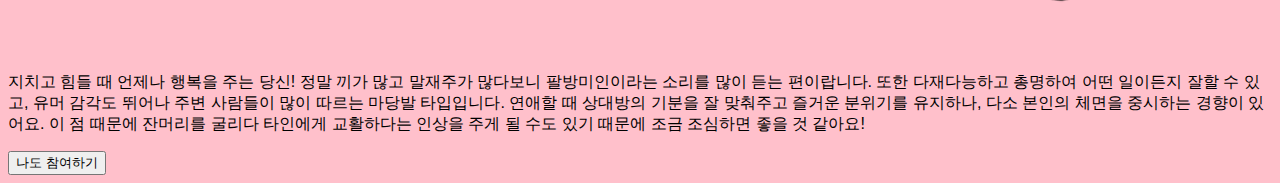
<file: page/result-8.html>
<!DOCTYPE html>
<html lang="ko" dir="ltr">
  <head>
    <  <meta charset="utf-8">
      <meta name="viewport" content="width=device-width, initial-scale=1">
      <meta name="author" content="PandaCoding">
      <meta name="keywords" content="십이간지 연애유형">
      <meta name="description" content="십이간지 연애유형">

      <!-- sns share -->
      <meta property="og:url" content="https://twelvelovetype.netlify.app" />
      <meta property="og:title" content="십이간지 연애유형" />
      <meta property="og:type" content="website" />
      <meta property="og:image" content="../img/share.png" />
      <meta property="og:description" content="십이간지로 알아보는 연애유형" />

      <!--favicon-->
      <link rel="shortcut icon" href="../img/favicon.ico">
      <link rel="apple-touch-icon-precomposed" href="../img/favicon.ico" />

      <title>십이간지 연애유형</title>
      <link href="https://cdn.jsdelivr.net/npm/bootstrap@5.0.0-beta2/dist/css/bootstrap.min.css" rel="stylesheet" integrity="sha384-BmbxuPwQa2lc/FVzBcNJ7UAyJxM6wuqIj61tLrc4wSX0szH/Ev+nYRRuWlolflfl" crossorigin="anonymous">
      <link rel="preconnect" href="https://fonts.gstatic.com">
      <link href="https://fonts.googleapis.com/css2?family=Nanum+Pen+Script&display=swap" rel="stylesheet">
      <link rel="stylesheet" href="../css/default.css">
      <link rel="stylesheet" href="../css/result.css">
  </head>
  <body>
    <section id="shareResult" class="mx-auto my-5 py-5 px-3">
      <h1>당신의 결과는?!</h1>
      <div class="resultname">
        <p>난 당신의 연예인, 끼가 넘치는 재주꾼 '원숭이'</p>
      </div>
      <div id="resultImg" class="my-3 col-lg-6 col-md-8 col-sm-10 col-12 mx-auto">
        <img src="../img/image-8.png" alt="0" class="img-fluid">
      </div>
      <div class="resultDesc">
        <p>지치고 힘들 때 언제나 행복을 주는 당신! 정말 끼가 많고 말재주가 많다보니 팔방미인이라는 소리를 많이 듣는 편이랍니다. 또한 다재다능하고 총명하여 어떤 일이든지 잘할 수 있고, 유머 감각도 뛰어나 주변 사람들이 많이 따르는 마당발 타입입니다. 연애할 때 상대방의 기분을 잘 맞춰주고 즐거운 분위기를 유지하나, 다소 본인의 체면을 중시하는 경향이 있어요. 이 점 때문에 잔머리를 굴리다 타인에게 교활하다는 인상을 주게 될 수도 있기 때문에 조금 조심하면 좋을 것 같아요!</p>
      </div>
      <script type="text/javascript">
        function moveHome(){
          location.href = "/index.html";
        }
      </script>
      <button type="button" class="gohome mt-3 py-2 px-3" onclick="js:moveHome()">나도 참여하기</button>
    </section>
  </body>
</html>
</file>
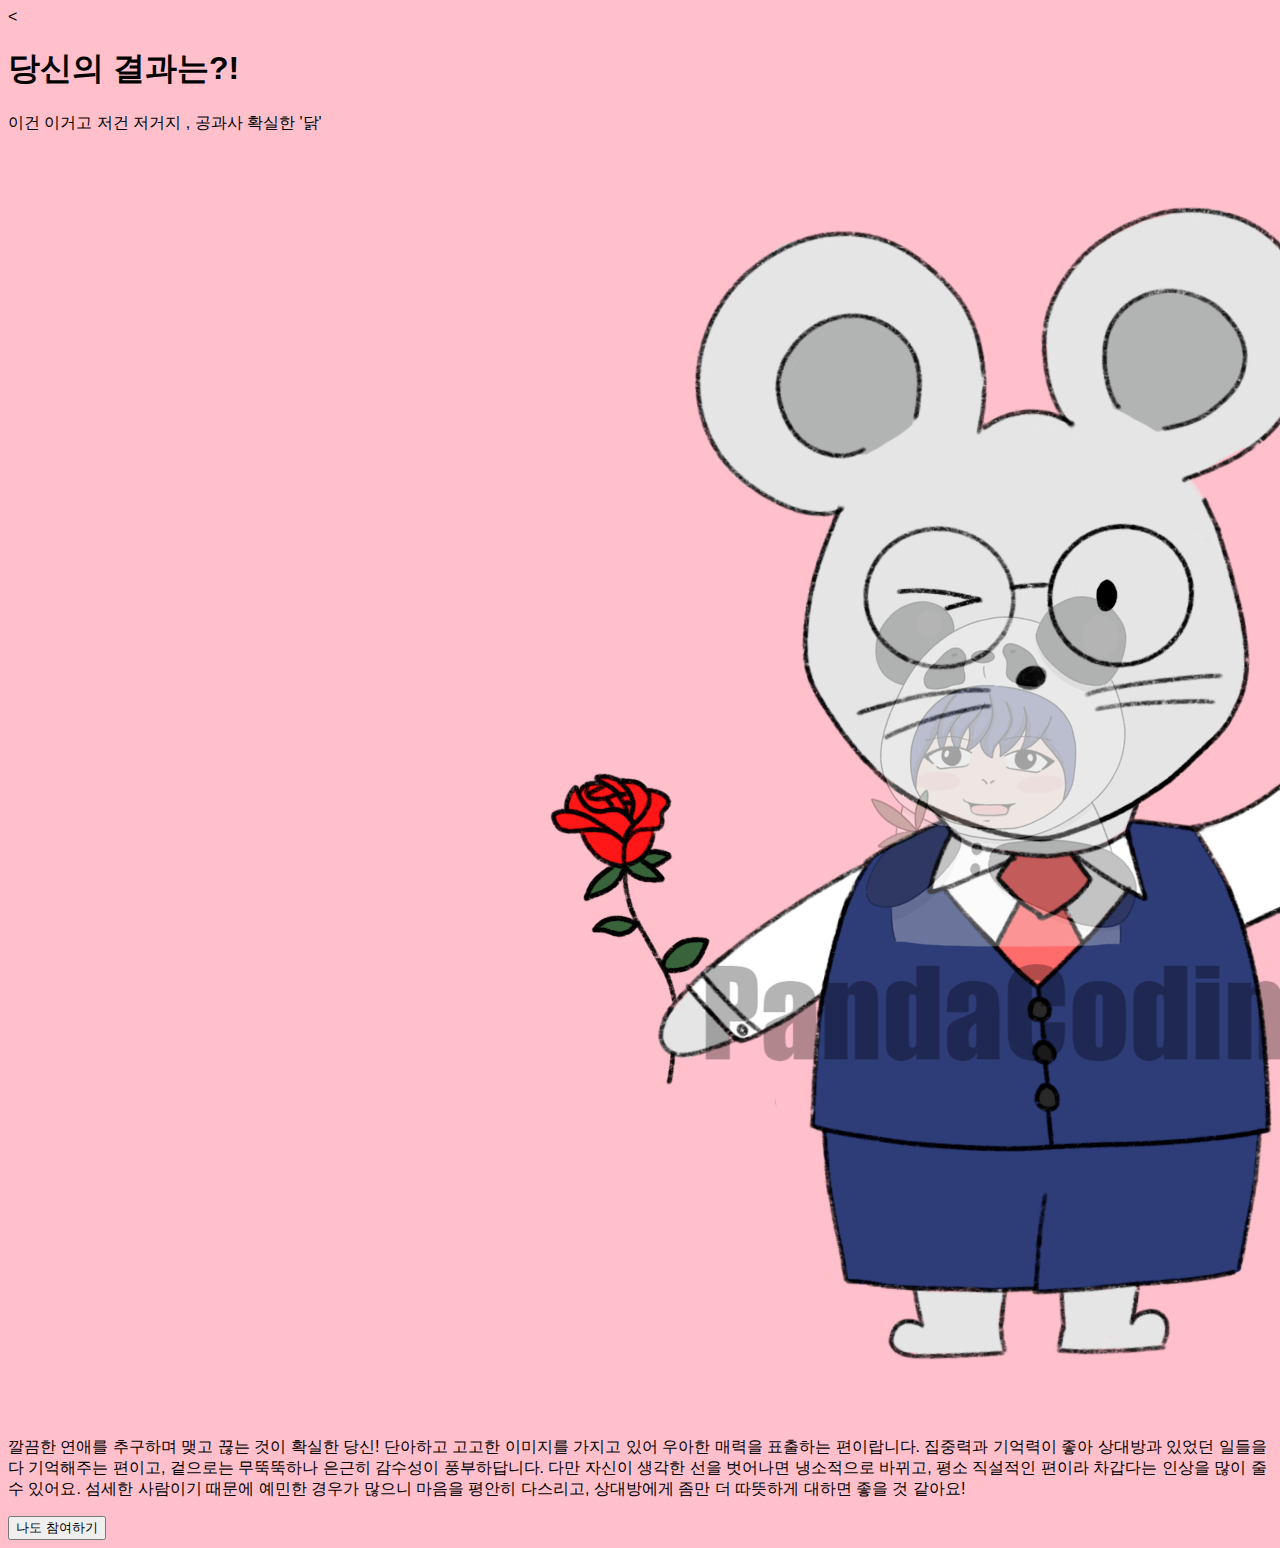
<file: page/result-9.html>
<!DOCTYPE html>
<html lang="ko" dir="ltr">
  <head>
    <  <meta charset="utf-8">
      <meta name="viewport" content="width=device-width, initial-scale=1">
      <meta name="author" content="PandaCoding">
      <meta name="keywords" content="십이간지 연애유형">
      <meta name="description" content="십이간지 연애유형">

      <!-- sns share -->
      <meta property="og:url" content="https://twelvelovetype.netlify.app" />
      <meta property="og:title" content="십이간지 연애유형" />
      <meta property="og:type" content="website" />
      <meta property="og:image" content="../img/share.png" />
      <meta property="og:description" content="십이간지로 알아보는 연애유형" />

      <!--favicon-->
      <link rel="shortcut icon" href="../img/favicon.ico">
      <link rel="apple-touch-icon-precomposed" href="../img/favicon.ico" />

      <title>십이간지 연애유형</title>
      <link href="https://cdn.jsdelivr.net/npm/bootstrap@5.0.0-beta2/dist/css/bootstrap.min.css" rel="stylesheet" integrity="sha384-BmbxuPwQa2lc/FVzBcNJ7UAyJxM6wuqIj61tLrc4wSX0szH/Ev+nYRRuWlolflfl" crossorigin="anonymous">
      <link rel="preconnect" href="https://fonts.gstatic.com">
      <link href="https://fonts.googleapis.com/css2?family=Nanum+Pen+Script&display=swap" rel="stylesheet">
      <link rel="stylesheet" href="../css/default.css">
      <link rel="stylesheet" href="../css/result.css">
  </head>
  <body>
    <section id="shareResult" class="mx-auto my-5 py-5 px-3">
      <h1>당신의 결과는?!</h1>
      <div class="resultname">
        <p>이건 이거고 저건 저거지 , 공과사 확실한 '닭'</p>
      </div>
      <div id="resultImg" class="my-3 col-lg-6 col-md-8 col-sm-10 col-12 mx-auto">
        <img src="../img/image-0.png" alt="0" class="img-fluid">
      </div>
      <div class="resultDesc">
        <p>깔끔한 연애를 추구하며 맺고 끊는 것이 확실한 당신! 단아하고 고고한 이미지를 가지고 있어 우아한 매력을 표출하는 편이랍니다. 집중력과 기억력이 좋아 상대방과 있었던 일들을 다 기억해주는 편이고, 겉으로는 무뚝뚝하나 은근히 감수성이 풍부하답니다. 다만 자신이 생각한 선을 벗어나면 냉소적으로 바뀌고, 평소 직설적인 편이라 차갑다는 인상을 많이 줄 수 있어요. 섬세한 사람이기 때문에 예민한 경우가 많으니 마음을 평안히 다스리고, 상대방에게 좀만 더 따뜻하게 대하면 좋을 것 같아요!</p>
      </div>
      <script type="text/javascript">
        function moveHome(){
          location.href = "/index.html";
        }
      </script>
      <button type="button" class="gohome mt-3 py-2 px-3" onclick="js:moveHome()">나도 참여하기</button>
    </section>
  </body>
</html>
</file>
<file: css/default.css>
body{
  background-color: pink
}

*{
  font-family: 'Jua', sans-serif;
}
</file>
<file: css/main.css>
#main {
  background-color: whitesmoke;
  width: 80%;
  text-align: center;
  border-radius: 20px;

}

p{
  font-size: 20px;
}
</file>
<file: css/qna.css>
#qna {
  display: none;
}

/* 질문 */
.qBox {
  background-color: whitesmoke;
  text-align: center;
  border-radius: 20px;
  font-size: 22px;
  width: 80%;
}

/* 답변 */
.answerList {
  background-color: whitesmoke;
  border-radius: 20px;
  display: block;
  width: 80%;
  border: 0px;
  font-size: 19px;
}

.answerList:hover, .answerList:focus {
  background-color: pink;
  color: whitesmoke;
}

/* 상태바 */
.status {
  height: 20px;
  width: 80%;
  background-color: white;
  border-radius: 20px;
}

.statusBar {
  height: 100%;
  background-color: red;
  border-radius: 20px;
  /* Permalink - use to edit and share this gradient: https://colorzilla.com/gradient-editor/#fcecfc+0,fba6e1+50,fd89d7+51,ff7cd8+100;Pink+Gloss+%232 */
  background: #fcecfc;
  /* Old browsers */
  background: -moz-linear-gradient(top, #fcecfc 0%, #fba6e1 50%, #fd89d7 51%, #ff7cd8 100%);
  /* FF3.6-15 */
  background: -webkit-linear-gradient(top, #fcecfc 0%, #fba6e1 50%, #fd89d7 51%, #ff7cd8 100%);
  /* Chrome10-25,Safari5.1-6 */
  background: linear-gradient(to bottom, #fcecfc 0%, #fba6e1 50%, #fd89d7 51%, #ff7cd8 100%);
  /* W3C, IE10+, FF16+, Chrome26+, Opera12+, Safari7+ */
  filter: progid:DXImageTransform.Microsoft.gradient(startColorstr='#fcecfc', endColorstr='#ff7cd8', GradientType=0);
  /* IE6-9 */
}
</file>
<file: css/animation.css>
@keyframes fadeIn {
  from { opacity: 0;}
  to { opacity: 1; }
}

@keyframes fadeOut {
  from { opacity: 1; }
  to { opacity: 0; }
}

@-webkit-keyframes fadeIn {
  from { opacity: 0;}
  to { opacity: 1; }
}


@-webkit-keyframes fadeOut {
  from { opacity: 1;}
  to { opacity: 0; }
}

.fadeIn{
  animation: fadeIn;
  animation-duration: 0.5s;
}

.fadeOut{
  animation: fadeOut;
  animation-duration: 0.5s;
}
</file>
<file: css/result.css>
#result{
  display: none;
}
</file>
